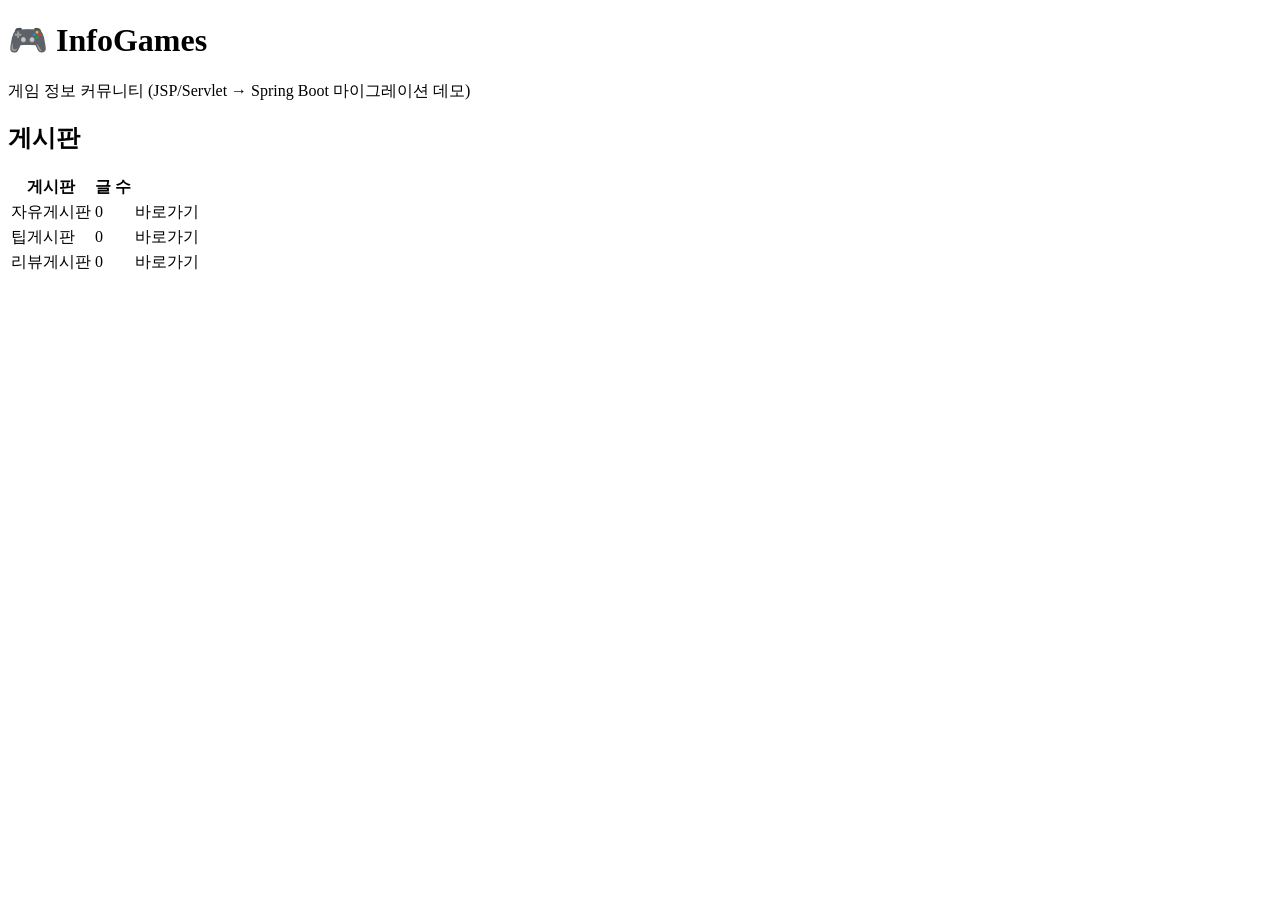
<file: src/main/resources/templates/index.html>
<!DOCTYPE html>
<html lang="ko" xmlns:th="http://www.thymeleaf.org">
<head th:replace="~{fragments/common :: head('InfoGames')}"></head>
<body>
<nav th:replace="~{fragments/common :: nav}"></nav>

<div class="container">
    <div class="card">
        <h1>🎮 InfoGames</h1>
        <p class="muted">게임 정보 커뮤니티 (JSP/Servlet → Spring Boot 마이그레이션 데모)</p>
    </div>

    <div class="card">
        <h2>게시판</h2>
        <table>
            <thead><tr><th>게시판</th><th>글 수</th><th></th></tr></thead>
            <tbody>
            <tr>
                <td>자유게시판</td>
                <td th:text="${freeCount}">0</td>
                <td><a class="btn btn-sm" th:href="@{/board/free/list}">바로가기</a></td>
            </tr>
            <tr>
                <td>팁게시판</td>
                <td th:text="${tipCount}">0</td>
                <td><a class="btn btn-sm" th:href="@{/board/tip/list}">바로가기</a></td>
            </tr>
            <tr>
                <td>리뷰게시판</td>
                <td th:text="${reviewCount}">0</td>
                <td><a class="btn btn-sm" th:href="@{/board/review/list}">바로가기</a></td>
            </tr>
            </tbody>
        </table>
    </div>
</div>

<footer th:replace="~{fragments/common :: footer}"></footer>
</body>
</html>
</file>
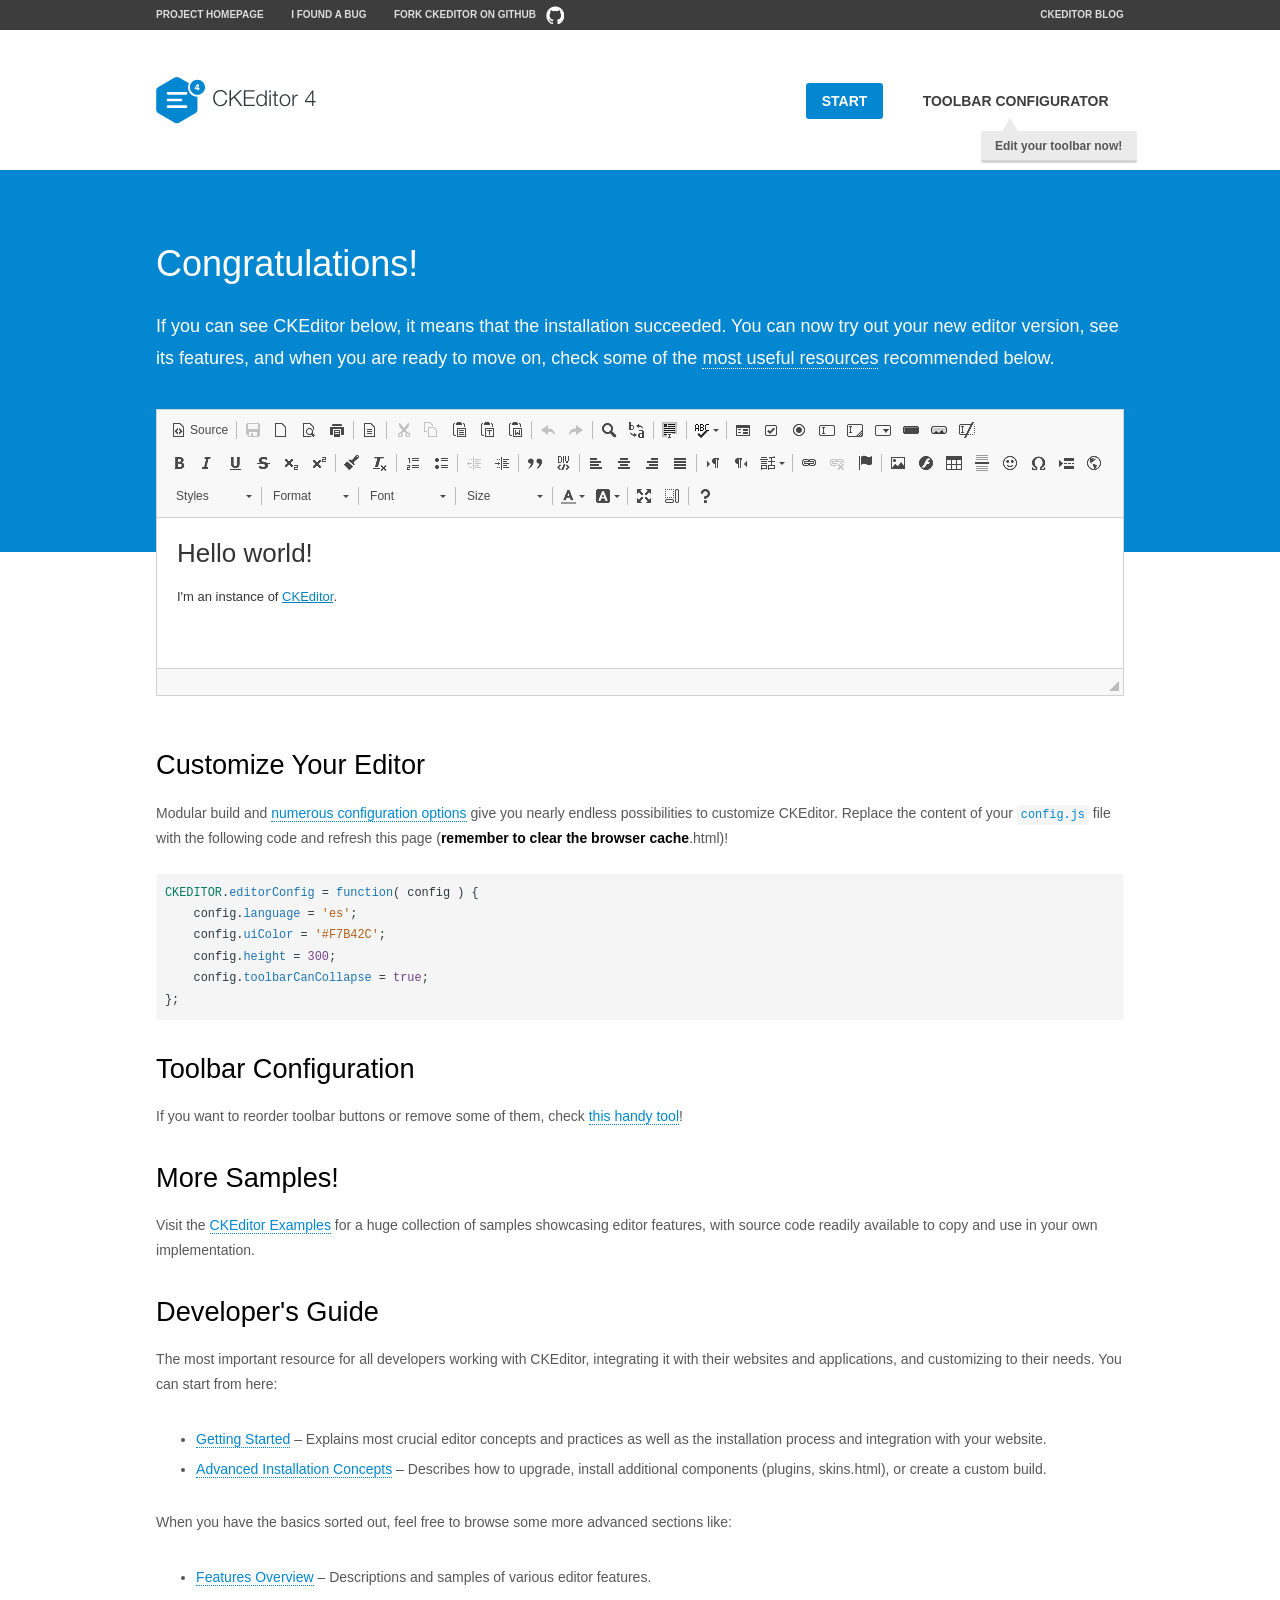
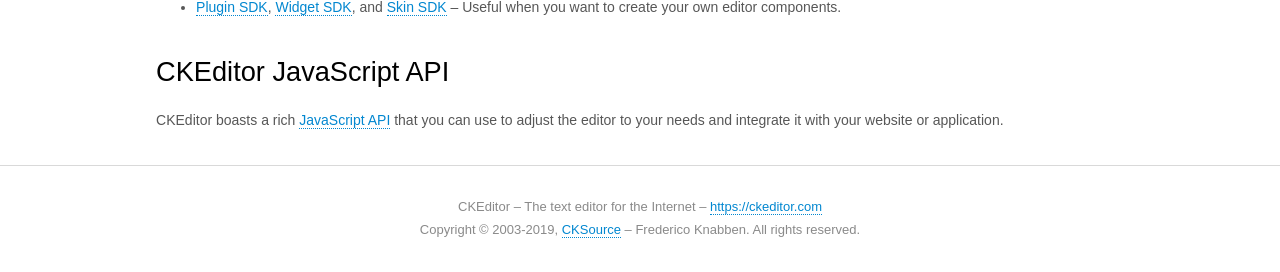
<file: WebContent/freeboard/ckeditor/samples/index.html>
<!DOCTYPE html>
<!--
Copyright (c) 2003-2019, CKSource - Frederico Knabben. All rights reserved.
For licensing, see LICENSE.md or https://ckeditor.com/legal/ckeditor-oss-license
-->
<html>
<head>
	<meta charset="utf-8">
	<title>CKEditor Sample</title>
	<script src="../ckeditor.js"></script>
	<script src="js/sample.js"></script>
	<link rel="stylesheet" href="css/samples.css">
	<link rel="stylesheet" href="toolbarconfigurator/lib/codemirror/neo.css">
	<meta name="viewport" content="width=device-width,initial-scale=1">
</head>
<body id="main">

<nav class="navigation-a">
	<div class="grid-container">
		<ul class="navigation-a-left grid-width-70">
			<li><a href="https://ckeditor.com/ckeditor-4/">Project Homepage</a></li>
			<li><a href="https://github.com/ckeditor/ckeditor-dev/issues">I found a bug</a></li>
			<li><a href="https://github.com/ckeditor/ckeditor-dev" class="icon-pos-right icon-navigation-a-github">Fork CKEditor on GitHub</a></li>
		</ul>
		<ul class="navigation-a-right grid-width-30">
			<li><a href="https://ckeditor.com/blog/">CKEditor Blog</a></li>
		</ul>
	</div>
</nav>

<header class="header-a">
	<div class="grid-container">
		<h1 class="header-a-logo grid-width-30">
			<a href="index.html"><img src="img/logo.svg" onerror="this.src='img/logo.png'; this.onerror=null;" alt="CKEditor Sample"></a>
		</h1>

		<nav class="navigation-b grid-width-70">
			<ul>
				<li><a href="index.html" class="button-a button-a-background">Start</a></li>
				<li><a href="toolbarconfigurator/index.html" class="button-a">Toolbar configurator <span class="balloon-a balloon-a-nw">Edit your toolbar now!</span></a></li>
			</ul>
		</nav>
	</div>
</header>

<main>
	<div class="adjoined-top">
		<div class="grid-container">
			<div class="content grid-width-100">
				<h1>Congratulations!</h1>
				<p>
					If you can see CKEditor below, it means that the installation succeeded.
					You can now try out your new editor version, see its features, and when you are ready to move on, check some of the <a href="#sample-customize">most useful resources</a> recommended below.
				</p>
			</div>
		</div>
	</div>
	<div class="adjoined-bottom">
		<div class="grid-container">
			<div class="grid-width-100">
				<div id="editor">
					<h1>Hello world!</h1>
					<p>I'm an instance of <a href="https://ckeditor.com">CKEditor</a>.</p>
				</div>
			</div>
		</div>
	</div>

	<div class="grid-container">
		<div class="content grid-width-100">
			<section id="sample-customize">
				<h2>Customize Your Editor</h2>
				<p>Modular build and <a href="https://ckeditor.com/docs/ckeditor4/latest/guide/dev_configuration.html">numerous configuration options</a> give you nearly endless possibilities to customize CKEditor. Replace the content of your <code><a href="../config.js">config.js</a></code> file with the following code and refresh this page (<strong>remember to clear the browser cache</strong>.html)!</p>
		<pre class="cm-s-neo CodeMirror"><code><span style="padding-right: 0.1px;"><span class="cm-variable">CKEDITOR</span>.<span class="cm-property">editorConfig</span> <span class="cm-operator">=</span> <span class="cm-keyword">function</span>( <span class="cm-def">config</span> ) {</span>
<span style="padding-right: 0.1px;"><span class="cm-tab">	</span><span class="cm-variable-2">config</span>.<span class="cm-property">language</span> <span class="cm-operator">=</span> <span class="cm-string">'es'</span>;</span>
<span style="padding-right: 0.1px;"><span class="cm-tab">	</span><span class="cm-variable-2">config</span>.<span class="cm-property">uiColor</span> <span class="cm-operator">=</span> <span class="cm-string">'#F7B42C'</span>;</span>
<span style="padding-right: 0.1px;"><span class="cm-tab">	</span><span class="cm-variable-2">config</span>.<span class="cm-property">height</span> <span class="cm-operator">=</span> <span class="cm-number">300</span>;</span>
<span style="padding-right: 0.1px;"><span class="cm-tab">	</span><span class="cm-variable-2">config</span>.<span class="cm-property">toolbarCanCollapse</span> <span class="cm-operator">=</span> <span class="cm-atom">true</span>;</span>
<span style="padding-right: 0.1px;">};</span></code></pre>
			</section>

			<section>
				<h2>Toolbar Configuration</h2>
				<p>If you want to reorder toolbar buttons or remove some of them, check <a href="toolbarconfigurator/index.html">this handy tool</a>!</p>
			</section>

			<section>
				<h2>More Samples!</h2>
				<p>Visit the <a href="https://ckeditor.com/docs/ckeditor4/latest/examples/index.html">CKEditor Examples</a> for a huge collection of samples showcasing editor features, with source code readily available to copy and use in your own implementation.</p>
			</section>

			<section>
				<h2>Developer's Guide</h2>
				<p>The most important resource for all developers working with CKEditor, integrating it with their websites and applications, and customizing to their needs. You can start from here:</p>
				<ul>
					<li><a href="https://ckeditor.com/docs/ckeditor4/latest/guide/dev_installation.html">Getting Started</a> &ndash; Explains most crucial editor concepts and practices as well as the installation process and integration with your website.</li>
					<li><a href="https://ckeditor.com/docs/ckeditor4/latest/guide/dev_advanced_installation.html">Advanced Installation Concepts</a> &ndash; Describes how to upgrade, install additional components (plugins, skins.html), or create a custom build.</li>
				</ul>
					<p>When you have the basics sorted out, feel free to browse some more advanced sections like:</p>
				<ul>
					<li><a href="https://ckeditor.com/docs/ckeditor4/latest/features.html">Features Overview</a> &ndash; Descriptions and samples of various editor features.</li>
					<li><a href="https://ckeditor.com/docs/ckeditor4/latest/guide/plugin_sdk_intro.html">Plugin SDK</a>, <a href="https://ckeditor.com/docs/ckeditor4/latest/guide/widget_sdk_intro.html">Widget SDK</a>, and <a href="https://ckeditor.com/docs/ckeditor4/latest/guide/skin_sdk_intro.html">Skin SDK</a> &ndash; Useful when you want to create your own editor components.</li>
				</ul>
			</section>

			<section>
				<h2>CKEditor JavaScript API</h2>
				<p>CKEditor boasts a rich <a href="https://ckeditor.com/docs/ckeditor4/latest/api/index.html">JavaScript API</a> that you can use to adjust the editor to your needs and integrate it with your website or application.</p>
			</section>
		</div>
	</div>
</main>

<footer class="footer-a grid-container">
	<div class="grid-container">
		<p class="grid-width-100">
			CKEditor &ndash; The text editor for the Internet &ndash; <a class="samples" href="https://ckeditor.com/">https://ckeditor.com</a>
		</p>
		<p class="grid-width-100" id="copy">
			Copyright &copy; 2003-2019, <a class="samples" href="https://cksource.com/">CKSource</a> &ndash; Frederico Knabben. All rights reserved.
		</p>
	</div>
</footer>
<script>
	initSample();
</script>

</body>
</html>
</file>
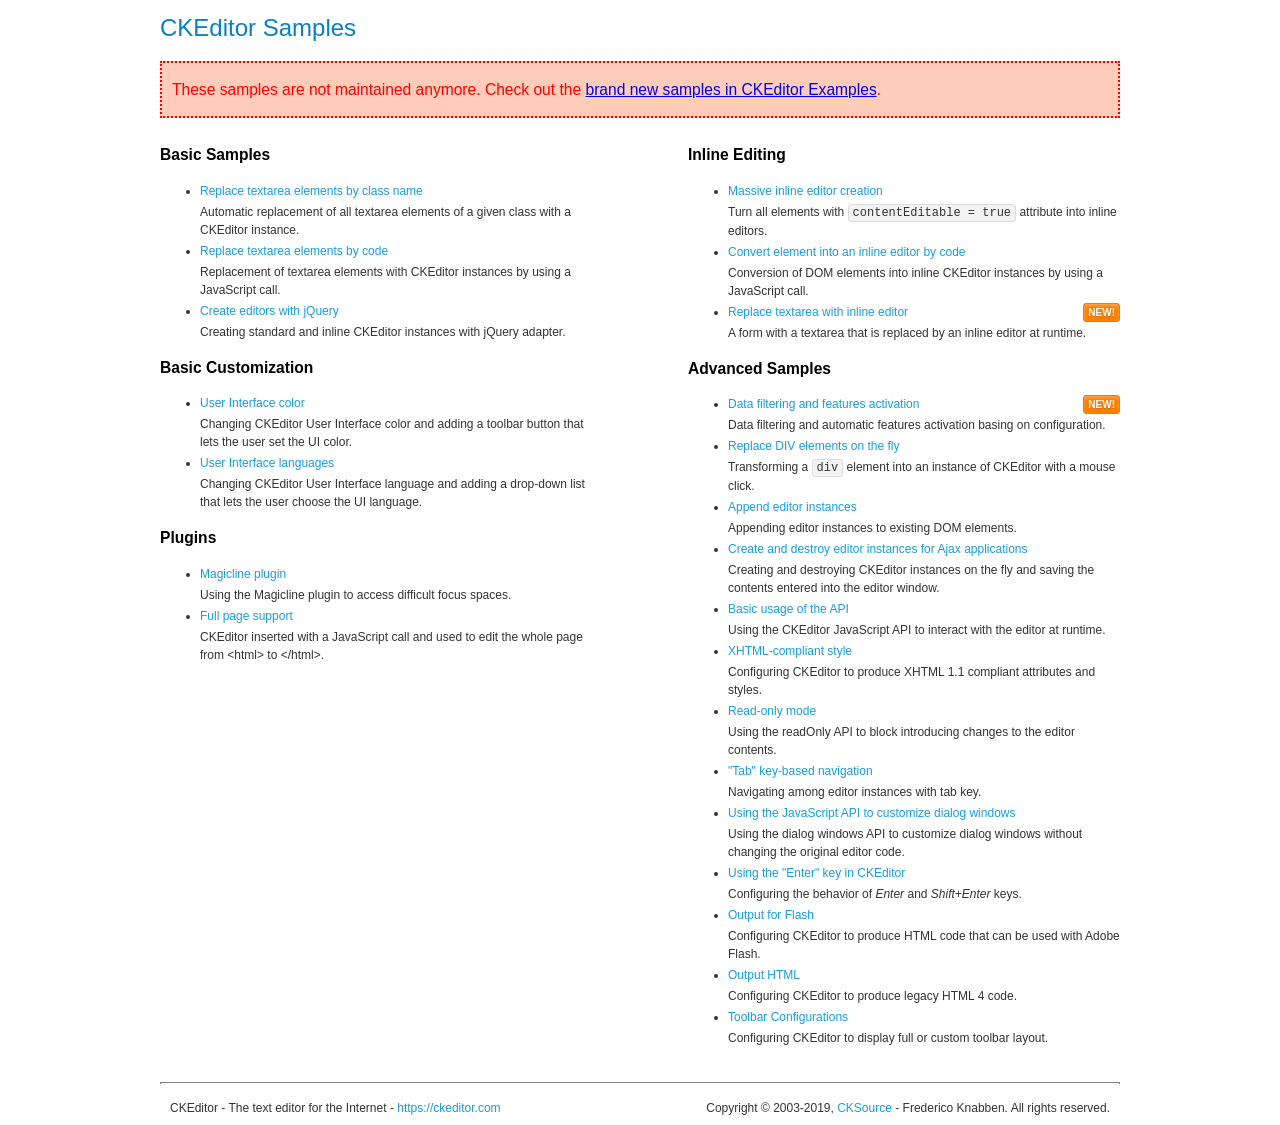
<file: WebContent/freeboard/ckeditor/samples/old/index.html>
<!DOCTYPE html>
<!--
Copyright (c) 2003-2019, CKSource - Frederico Knabben. All rights reserved.
For licensing, see LICENSE.md or https://ckeditor.com/legal/ckeditor-oss-license
-->
<html>
<head>
	<meta charset="utf-8">
	<title>CKEditor Samples</title>
	<link rel="stylesheet" href="sample.css">
</head>
<body>
	<h1 class="samples">
		CKEditor Samples
	</h1>
	<div class="warning deprecated">
		These samples are not maintained anymore. Check out the <a href="https://ckeditor.com/docs/ckeditor4/latest/examples/index.html">brand new samples in CKEditor Examples</a>.
	</div>
	<div class="twoColumns">
		<div class="twoColumnsLeft">
			<h2 class="samples">
				Basic Samples
			</h2>
			<dl class="samples">
				<dt><a class="samples" href="replacebyclass.html">Replace textarea elements by class name</a></dt>
				<dd>Automatic replacement of all textarea elements of a given class with a CKEditor instance.</dd>

				<dt><a class="samples" href="replacebycode.html">Replace textarea elements by code</a></dt>
				<dd>Replacement of textarea elements with CKEditor instances by using a JavaScript call.</dd>

				<dt><a class="samples" href="jquery.html">Create editors with jQuery</a></dt>
				<dd>Creating standard and inline CKEditor instances with jQuery adapter.</dd>
			</dl>

			<h2 class="samples">
				Basic Customization
			</h2>
			<dl class="samples">
				<dt><a class="samples" href="uicolor.html">User Interface color</a></dt>
				<dd>Changing CKEditor User Interface color and adding a toolbar button that lets the user set the UI color.</dd>

				<dt><a class="samples" href="uilanguages.html">User Interface languages</a></dt>
				<dd>Changing CKEditor User Interface language and adding a drop-down list that lets the user choose the UI language.</dd>
			</dl>


			<h2 class="samples">Plugins</h2>
<dl class="samples">
<dt><a class="samples" href="magicline/magicline.html">Magicline plugin</a></dt>
<dd>Using the Magicline plugin to access difficult focus spaces.</dd>

<dt><a class="samples" href="wysiwygarea/fullpage.html">Full page support</a></dt>
<dd>CKEditor inserted with a JavaScript call and used to edit the whole page from &lt;html&gt; to &lt;/html&gt;.</dd>
</dl>
		</div>
		<div class="twoColumnsRight">
			<h2 class="samples">
				Inline Editing
			</h2>
			<dl class="samples">
				<dt><a class="samples" href="inlineall.html">Massive inline editor creation</a></dt>
				<dd>Turn all elements with <code>contentEditable = true</code> attribute into inline editors.</dd>

				<dt><a class="samples" href="inlinebycode.html">Convert element into an inline editor by code</a></dt>
				<dd>Conversion of DOM elements into inline CKEditor instances by using a JavaScript call.</dd>

				<dt><a class="samples" href="inlinetextarea.html">Replace textarea with inline editor</a> <span class="new">New!</span></dt>
				<dd>A form with a textarea that is replaced by an inline editor at runtime.</dd>

				
			</dl>

			<h2 class="samples">
				Advanced Samples
			</h2>
			<dl class="samples">
				<dt><a class="samples" href="datafiltering.html">Data filtering and features activation</a> <span class="new">New!</span></dt>
				<dd>Data filtering and automatic features activation basing on configuration.</dd>

				<dt><a class="samples" href="divreplace.html">Replace DIV elements on the fly</a></dt>
				<dd>Transforming a <code>div</code> element into an instance of CKEditor with a mouse click.</dd>

				<dt><a class="samples" href="appendto.html">Append editor instances</a></dt>
				<dd>Appending editor instances to existing DOM elements.</dd>

				<dt><a class="samples" href="ajax.html">Create and destroy editor instances for Ajax applications</a></dt>
				<dd>Creating and destroying CKEditor instances on the fly and saving the contents entered into the editor window.</dd>

				<dt><a class="samples" href="api.html">Basic usage of the API</a></dt>
				<dd>Using the CKEditor JavaScript API to interact with the editor at runtime.</dd>

				<dt><a class="samples" href="xhtmlstyle.html">XHTML-compliant style</a></dt>
				<dd>Configuring CKEditor to produce XHTML 1.1 compliant attributes and styles.</dd>

				<dt><a class="samples" href="readonly.html">Read-only mode</a></dt>
				<dd>Using the readOnly API to block introducing changes to the editor contents.</dd>

				<dt><a class="samples" href="tabindex.html">"Tab" key-based navigation</a></dt>
				<dd>Navigating among editor instances with tab key.</dd>


				
<dt><a class="samples" href="dialog/dialog.html">Using the JavaScript API to customize dialog windows</a></dt>
<dd>Using the dialog windows API to customize dialog windows without changing the original editor code.</dd>

<dt><a class="samples" href="enterkey/enterkey.html">Using the &quot;Enter&quot; key in CKEditor</a></dt>
<dd>Configuring the behavior of <em>Enter</em> and <em>Shift+Enter</em> keys.</dd>

<dt><a class="samples" href="htmlwriter/outputforflash.html">Output for Flash</a></dt>
<dd>Configuring CKEditor to produce HTML code that can be used with Adobe Flash.</dd>

<dt><a class="samples" href="htmlwriter/outputhtml.html">Output HTML</a></dt>
<dd>Configuring CKEditor to produce legacy HTML 4 code.</dd>

<dt><a class="samples" href="toolbar/toolbar.html">Toolbar Configurations</a></dt>
<dd>Configuring CKEditor to display full or custom toolbar layout.</dd>

			</dl>
		</div>
	</div>
	<div id="footer">
		<hr>
		<p>
			CKEditor - The text editor for the Internet - <a class="samples" href="https://ckeditor.com/">https://ckeditor.com</a>
		</p>
		<p id="copy">
			Copyright &copy; 2003-2019, <a class="samples" href="https://cksource.com/">CKSource</a> - Frederico Knabben. All rights reserved.
		</p>
	</div>
</body>
</html>
</file>
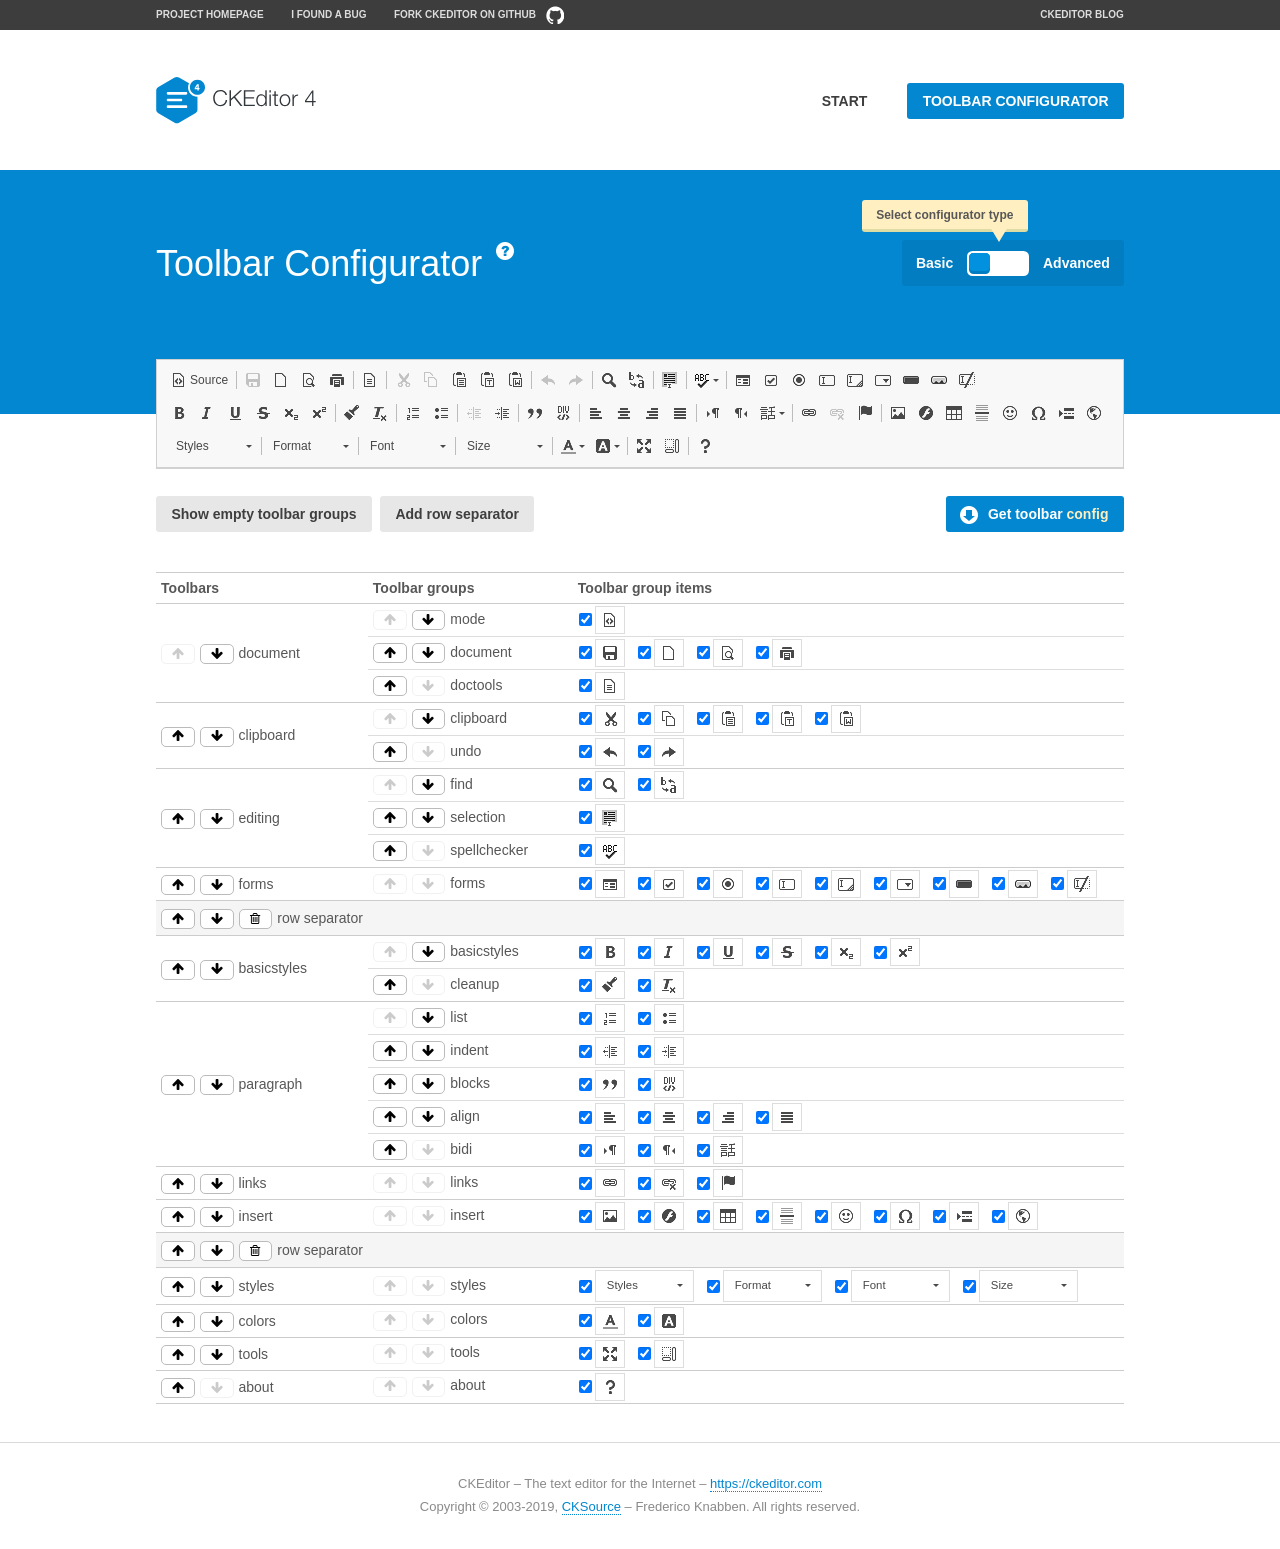
<file: WebContent/freeboard/ckeditor/samples/toolbarconfigurator/index.html>
<!DOCTYPE html>
<!--
Copyright (c) 2003-2019, CKSource - Frederico Knabben. All rights reserved.
For licensing, see LICENSE.md or https://ckeditor.com/legal/ckeditor-oss-license
-->
<!--[if IE 8]><html class="ie8"><![endif]-->
<!--[if gt IE 8]><html><![endif]-->
<!--[if !IE]><!--><html><!--<![endif]-->
<head>
	<meta charset="utf-8">
	<title>Toolbar Configurator</title>
	<script src="../../ckeditor.js"></script>
	<script>
		if ( CKEDITOR.env.ie && CKEDITOR.env.version < 9 )
			CKEDITOR.tools.enableHtml5Elements( document );
	</script>
	<link rel="stylesheet" href="lib/codemirror/codemirror.css">
	<link rel="stylesheet" href="lib/codemirror/show-hint.css">
	<link rel="stylesheet" href="lib/codemirror/neo.css">
	<link rel="stylesheet" href="css/fontello.css">
	<link rel="stylesheet" href="../css/samples.css">
</head>
<body id="toolbar">

<nav class="navigation-a">
	<div class="grid-container">
		<ul class="navigation-a-left grid-width-70">
			<li><a href="https://ckeditor.com/ckeditor-4/">Project Homepage</a></li>
			<li><a href="https://github.com/ckeditor/ckeditor-dev/issues">I found a bug</a></li>
			<li><a href="https://github.com/ckeditor/ckeditor-dev" class="icon-pos-right icon-navigation-a-github">Fork CKEditor on GitHub</a></li>
		</ul>
		<ul class="navigation-a-right grid-width-30">
			<li><a href="https://ckeditor.com/blog/">CKEditor Blog</a></li>
		</ul>
	</div>
</nav>

<header class="header-a">
	<div class="grid-container">
		<h1 class="header-a-logo grid-width-30">
			<a href="../index.html"><img src="../img/logo.svg" onerror="this.src='../img/logo.png'; this.onerror=null;" alt="CKEditor Logo"></a>
		</h1>
		<nav class="navigation-b grid-width-70">
			<ul>
				<li><a href="../index.html"  class="button-a">Start</a></li>
				<li><a href="index.html"  class="button-a button-a-background">Toolbar configurator</a></li>
			</ul>
		</nav>
	</div>
</header>

<main>
	<div class="adjoined-top">
		<div class="grid-container">
			<div class="content grid-width-100">
				<div class="grid-container-nested">
					<h1 class="grid-width-60">
						Toolbar Configurator
						<a href="#help-content" type="button" title="Configurator help" id="help" class="button-a button-a-background button-a-no-text icon-pos-left icon-question-mark">Help</a>
					</h1>

					<div class="grid-width-40 grid-switch-magic">
						<div class="switch">
							<span class="balloon-a balloon-a-se">Select configurator type</span>
							<input type="radio" name="radio" data-num="1" id="radio-basic" />
							<input type="radio" name="radio" data-num="2" id="radio-advanced" />
							<label data-for="1" for="radio-basic">Basic</label>
							<span class="switch-inner">
								<span class="handler"></span>
							</span>
							<label data-for="2" for="radio-advanced">Advanced</label>
						</div>
					</div>
				</div>
			</div>
		</div>
	</div>
	<div class="adjoined-bottom">
		<div class="grid-container">
			<div class="grid-width-100">
				<div class="editors-container">
					<div id="editor-basic"></div>
					<div id="editor-advanced"></div>
				</div>
			</div>
		</div>
	</div>

	<div class="grid-container configurator">
		<div class="content grid-width-100">
			<div class="configurator">
				<div>
					<div id="toolbarModifierWrapper"></div>
				</div>
			</div>
		</div>
	</div>

	<div id="help-content">
		<div class="grid-container">
			<div class="grid-width-100">
				<h2>What Am I Doing Here?</h2>

				<div class="grid-container grid-container-nested">
					<div class="basic">
						<div class="grid-width-50">
							<p>Arrange <a href="https://ckeditor.com/docs/ckeditor4/latest/api/CKEDITOR_config.html#cfg-toolbarGroups">toolbar groups</a>, toggle <a href="https://ckeditor.com/docs/ckeditor4/latest/api/CKEDITOR_config.html#cfg-removeButtons">button visibility</a> according to your needs and get your toolbar configuration.</p>
							<p>You can replace the content of the <a href="../../config.js"><code>config.js</code></a> file with the generated configuration. If you already set some configuration options you will need to merge both configurations.</p>
						</div>
						<div class="grid-width-50">
							<p>Read more about different ways of <a href="https://ckeditor.com/docs/ckeditor4/latest/guide/dev_configuration.html">setting configuration</a> and do not forget about <strong>clearing browser cache</strong>.</p>
							<p>Arranging toolbar groups is the recommended way of configuring the toolbar, but if you need more freedom you can use the <a href="#advanced">advanced configurator</a>.</p>
						</div>
					</div>
					<div class="advanced" style="display: none;">
						<div class="grid-width-50">
							<p>With this code editor you can edit your <a href="https://ckeditor.com/docs/ckeditor4/latest/api/CKEDITOR_config.html#cfg-toolbar">toolbar configuration</a> live.</p>
							<p>You can replace the content of the <a href="../../config.js"><code>config.js</code></a> file with the generated configuration. If you already set some configuration options you will need to merge both configurations.</p>
						</div>
						<div class="grid-width-50">
							<p>Read more about different ways of <a href="https://ckeditor.com/docs/ckeditor4/latest/guide/dev_configuration.html">setting configuration</a> and do not forget about <strong>clearing browser cache</strong>.</p>
						</div>
					</div>
				</div>

				<p class="grid-container grid-container-nested">
					<button type="button" class="help-content-close grid-width-100 button-a button-a-background">Got it. Let's play!</button>
				</p>
			</div>
		</div>
	</div>
</main>

<footer class="footer-a grid-container">
	<p class="grid-width-100">
		CKEditor &ndash; The text editor for the Internet &ndash; <a class="samples" href="https://ckeditor.com/">https://ckeditor.com</a>
	</p>
	<p class="grid-width-100" id="copy">
		Copyright &copy; 2003-2019, <a class="samples" href="https://cksource.com/">CKSource</a> &ndash; Frederico Knabben. All rights reserved.
	</p>
</footer>

<script src="lib/codemirror/codemirror.js"></script>
<script src="lib/codemirror/javascript.js"></script>
<script src="lib/codemirror/show-hint.js"></script>

<script src="js/fulltoolbareditor.js"></script>
<script src="js/abstracttoolbarmodifier.js"></script>
<script src="js/toolbarmodifier.js"></script>
<script src="js/toolbartextmodifier.js"></script>
<script src="../js/sf.js"></script>

<script>
	( function() {
		'use strict';

		var mode = ( window.location.hash.substr( 1 ) === 'advanced' ) ? 'advanced' : 'basic',
			configuratorSection = CKEDITOR.document.findOne( 'main > .grid-container.configurator' ),
			basicInstruction = CKEDITOR.document.findOne( '#help-content .basic' ),
			advancedInstruction = CKEDITOR.document.findOne( '#help-content .advanced' ),

			// Configurator mode switcher.
			modeSwitchBasic = CKEDITOR.document.getById( 'radio-basic' ),
			modeSwitchAdvanced = CKEDITOR.document.getById( 'radio-advanced' );

		// Initial setup
		function updateSwitcher() {
			if ( mode === 'advanced' ) {
				modeSwitchAdvanced.$.checked = true;
			} else {
				modeSwitchBasic.$.checked = true;
			}
		}

		updateSwitcher();

		CKEDITOR.document.getWindow().on( 'hashchange', function( e ) {
			var hash = window.location.hash.substr( 1 );
			if ( !( hash === 'advanced' || hash === 'basic' ) ) {
				return;
			}
			mode = hash;
			onToolbarsDone( mode );
		} );

		CKEDITOR.document.getWindow().on( 'resize', function() {
			updateToolbar( ( mode === 'basic' ? toolbarModifier : toolbarTextModifier )[ 'editorInstance' ] );
		} );

		function onRefresh( modifier ) {
			modifier = modifier || this;

			if ( mode === 'basic' && modifier instanceof ToolbarConfigurator.ToolbarTextModifier ) {
				return;
			}

			// CodeMirror container becomes visible, so we need to refresh and to avoid rendering problems.
			if ( mode === 'advanced' && modifier instanceof ToolbarConfigurator.ToolbarTextModifier ) {
				modifier.codeContainer.refresh();
			}

			updateToolbar( modifier.editorInstance );
		}

		function updateToolbar( editor ) {
			var editorContainer = editor.container;

			// Not always editor is loaded.
			if ( !editorContainer ) {
				return;
			}

			var displayStyle = editorContainer.getStyle( 'display' );

			editorContainer.setStyle( 'display', 'block' );

			var newHeight = editorContainer.getSize( 'height' );

			var newMarginTop = parseInt( editorContainer.getComputedStyle( 'margin-top' ), 10 );
			newMarginTop = ( isNaN( newMarginTop ) ? 0 : Number( newMarginTop ) );

			var newMarginBottom = parseInt( editorContainer.getComputedStyle( 'margin-bottom' ), 10 );
			newMarginBottom = ( isNaN( newMarginBottom ) ? 0 : Number( newMarginBottom ) );

			var result = newHeight + newMarginTop + newMarginBottom;

			editorContainer.setStyle( 'display', displayStyle );

			editor.container.getAscendant( 'div' ).setStyle( 'height', result + 'px' );
		}

		var toolbarModifier = new ToolbarConfigurator.ToolbarModifier( 'editor-basic' );

		var done = 0;
		toolbarModifier.init( onToolbarInit );
		toolbarModifier.onRefresh = onRefresh;

		CKEDITOR.document.getById( 'toolbarModifierWrapper' ).append( toolbarModifier.mainContainer );

		var toolbarTextModifier = new ToolbarConfigurator.ToolbarTextModifier( 'editor-advanced' );
		toolbarTextModifier.init( onToolbarInit );
		toolbarTextModifier.onRefresh = onRefresh;

		function onToolbarInit() {
			if ( ++done === 2 ) {
				onToolbarsDone();

				positionSticky.watch( CKEDITOR.document.findOne( '.toolbar' ), function() {
					return mode === 'advanced';
				} );
			}
		}

		function onToolbarsDone() {
			if ( mode === 'basic' ) {
				toggleModeBasic( false );
			} else {
				toggleModeAdvanced( false );
			}

			updateSwitcher();

			setTimeout( function() {
				CKEDITOR.document.findOne( '.editors-container' ).addClass( 'active' );
				CKEDITOR.document.findOne( '#toolbarModifierWrapper' ).addClass( 'active' );
			}, 200 );
		}

		CKEDITOR.document.getById( 'toolbarModifierWrapper' ).append( toolbarTextModifier.mainContainer );

		function toogleModeSwitch( onElement, offElement, onModifier, offModifier ) {
			onElement.addClass( 'fancy-button-active' );
			offElement.removeClass( 'fancy-button-active' );

			onModifier.showUI();
			offModifier.hideUI();
		}

		function toggleModeBasic( callOnRefresh ) {
			callOnRefresh = ( callOnRefresh !== false );
			mode = 'basic';
			window.location.hash = '#basic';
			toogleModeSwitch( modeSwitchBasic, modeSwitchAdvanced, toolbarModifier, toolbarTextModifier );

			configuratorSection.removeClass( 'freed-width' );
			basicInstruction.show();
			advancedInstruction.hide();

			callOnRefresh && onRefresh( toolbarModifier );
		}

		function toggleModeAdvanced( callOnRefresh ) {
			callOnRefresh = ( callOnRefresh !== false );
			mode = 'advanced';
			window.location.hash = '#advanced';
			toogleModeSwitch( modeSwitchAdvanced, modeSwitchBasic, toolbarTextModifier, toolbarModifier );

			configuratorSection.addClass( 'freed-width' );
			advancedInstruction.show();
			basicInstruction.hide();

			callOnRefresh && onRefresh( toolbarTextModifier );
		}

		modeSwitchBasic.on( 'click', toggleModeBasic );
		modeSwitchAdvanced.on( 'click', toggleModeAdvanced );

		//
		// Position:sticky for the toolbar.
		//

		// Will make elements behave like they were styled with position:sticky.
		var positionSticky = {
			// Store object: {
			// 		element: CKEDITOR.dom.element, // Element which will float.
			// 		placeholder: CKEDITOR.dom.element, // Placeholder which is place to prevent page bounce.
			// 		isFixed: boolean // Whether element float now.
			// }
			watched: [],

			active: [],

			staticContainer: null,

			init: function() {
				var element = CKEDITOR.dom.element.createFromHtml(
					'<div class="staticContainer">' +
						'<div class="grid-container" >' +
							'<div class="grid-width-100">' +
								'<div class="inner"></div>' +
							'</div>' +
						'</div>' +
					'</div>' );

				this.staticContainer = element.findOne( '.inner' );

				CKEDITOR.document.getBody().append( element );
			},

			watch: function( element, preventFunc ) {
				this.watched.push( {
					element: element,
					placeholder: new CKEDITOR.dom.element( 'div' ),
					isFixed: false,
					preventFunc: preventFunc
				} );
			},

			checkAll: function() {
				for ( var i = 0; i < this.watched.length; i++ ) {
					this.check( this.watched[ i ] );
				}
			},

			check: function( element ) {
				var isFixed = element.isFixed;
				var shouldBeFixed = this.shouldBeFixed( element );

				// Nothing to be done.
				if ( isFixed === shouldBeFixed ) {
					return;
				}

				var placeholder = element.placeholder;

				if ( isFixed ) {
					// Unfixing.

					element.element.insertBefore( placeholder );
					placeholder.remove();

					element.element.removeStyle( 'margin' );

					this.active.splice( CKEDITOR.tools.indexOf( this.active, element ), 1 );

				} else {
					// Fixing.
					placeholder.setStyle( 'width', element.element.getSize( 'width' ) + 'px' );
					placeholder.setStyle( 'height', element.element.getSize( 'height' ) + 'px' );
					placeholder.setStyle( 'margin-bottom', element.element.getComputedStyle( 'margin-bottom' ) );
					placeholder.setStyle( 'display', element.element.getComputedStyle( 'display' ) );
					placeholder.insertAfter( element.element );

					this.staticContainer.append( element.element );

					this.active.push( element );
				}

				element.isFixed = !element.isFixed;
			},

			shouldBeFixed: function( element ) {
				if ( element.preventFunc && element.preventFunc() ) {
					return false;
				}

				// If element is already fixed we are checking it's placeholder.
				var related = ( element.isFixed ? element.placeholder : element.element ),
					clientRect = related.$.getBoundingClientRect(),
					staticHeight = this.staticContainer.getSize('height' ),
					elemHeight = element.element.getSize( 'height' );

				if ( element.isFixed ) {
					return ( clientRect.top + elemHeight < staticHeight );
				} else {
					return ( clientRect.top < staticHeight );
				}
			}
		};

		positionSticky.init();

		CKEDITOR.document.getWindow().on( 'scroll',
			new CKEDITOR.tools.eventsBuffer( 100, positionSticky.checkAll, positionSticky ).input
		);

		// Make the toolbar sticky.
		positionSticky.watch( CKEDITOR.document.findOne( '.editors-container' ) );

		// Help button and help-content.
		( function() {
			var helpButton = CKEDITOR.document.getById( 'help' ),
				helpContent = CKEDITOR.document.getById( 'help-content' );

			// Don't show help button on IE8 because it's unsupported by Pico Modal.
			if ( CKEDITOR.env.ie && CKEDITOR.env.version == 8 ) {
				helpButton.hide();
			} else {
				// Display help modal when the button is clicked.
				helpButton.on( 'click', function( evt ) {
					SF.modal( {
						// Clone modal content from DOM.
						content: helpContent.getHtml(),

						afterCreate: function( modal ) {
							// Enable modal content button to close the modal.
							new CKEDITOR.dom.element( modal.modalElem() ).findOne( '.help-content-close' ).once( 'click', modal.close );
						}
					} ).show();
				} );
			}
		} )();
	} )();
</script>
</body>
</html>
</file>
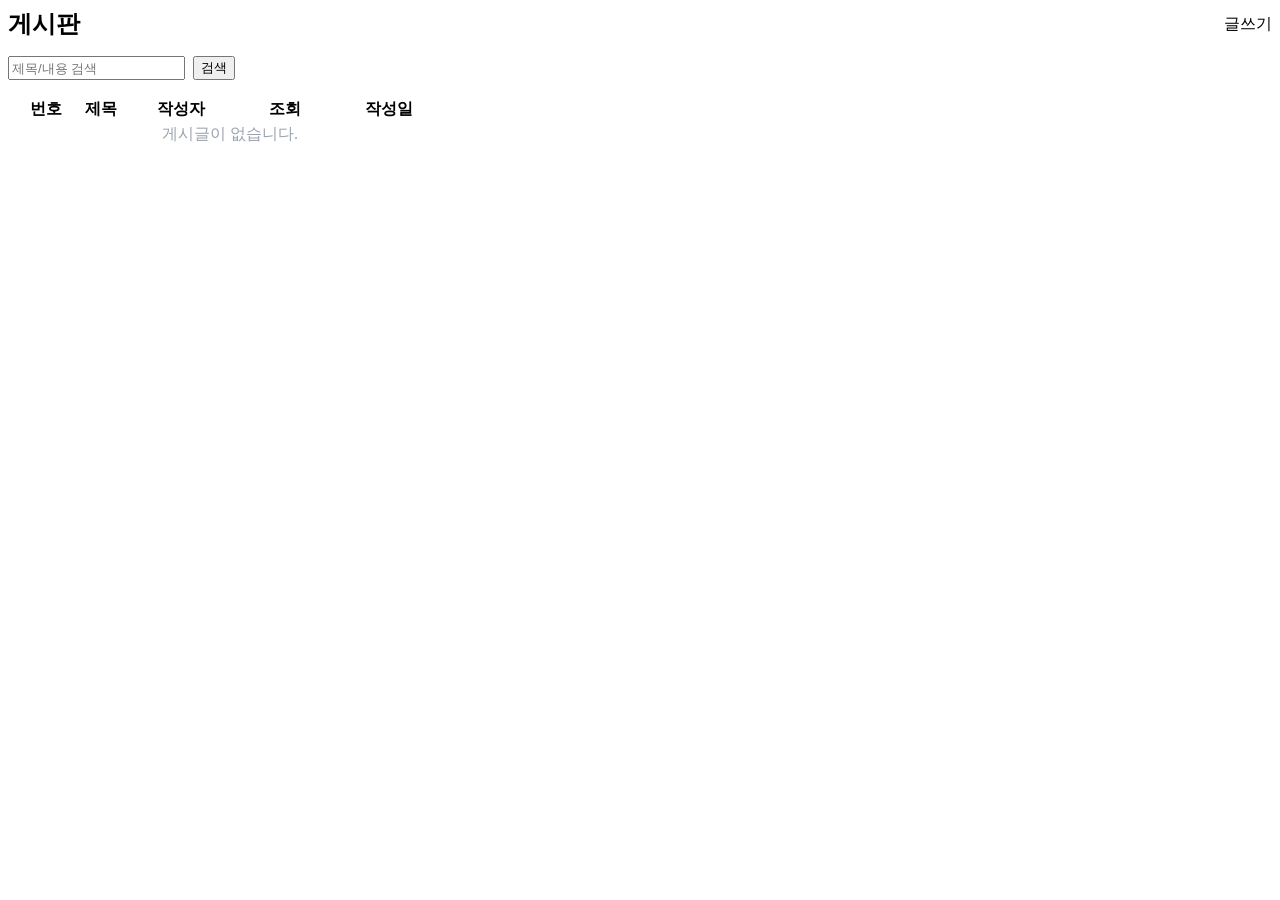
<file: src/main/resources/templates/board/list.html>
<!DOCTYPE html>
<html lang="ko" xmlns:th="http://www.thymeleaf.org">
<head th:replace="~{fragments/common :: head('게시판')}"></head>
<body>
<nav th:replace="~{fragments/common :: nav}"></nav>

<div class="container" th:with="type=${boardType.name().toLowerCase()}">
    <div class="card">
        <div style="display:flex;align-items:center;">
            <h2 th:text="${boardType.displayName}" style="margin:0;">게시판</h2>
            <span class="spacer" style="flex:1;"></span>
            <a class="btn" th:href="@{'/board/' + ${type} + '/write'}">글쓰기</a>
        </div>

        <form method="get" th:action="@{'/board/' + ${type} + '/list'}" style="display:flex;gap:8px;margin:16px 0;">
            <input type="text" name="keyword" th:value="${keyword}" placeholder="제목/내용 검색">
            <button type="submit" class="btn-secondary">검색</button>
        </form>

        <table>
            <thead>
            <tr><th style="width:70px;">번호</th><th>제목</th><th style="width:120px;">작성자</th><th style="width:80px;">조회</th><th style="width:120px;">작성일</th></tr>
            </thead>
            <tbody>
            <tr th:if="${posts.empty}"><td colspan="5" style="text-align:center;color:#9ca3af;">게시글이 없습니다.</td></tr>
            <tr th:each="post : ${posts.content}">
                <td th:text="${post.id}"></td>
                <td><a th:href="@{'/board/' + ${type} + '/view/' + ${post.id}}" th:text="${post.title}"></a></td>
                <td th:text="${post.authorNickname}"></td>
                <td th:text="${post.viewCount}"></td>
                <td th:text="${#temporals.format(post.createdAt, 'yyyy-MM-dd')}"></td>
            </tr>
            </tbody>
        </table>

        <div class="pagination" th:if="${posts.totalPages > 0}">
            <th:block th:each="i : ${#numbers.sequence(0, posts.totalPages - 1)}">
                <span th:if="${i == posts.number}" class="active" th:text="${i + 1}"></span>
                <a th:unless="${i == posts.number}"
                   th:href="@{'/board/' + ${type} + '/list'(page=${i}, keyword=${keyword})}"
                   th:text="${i + 1}"></a>
            </th:block>
        </div>
    </div>
</div>

<footer th:replace="~{fragments/common :: footer}"></footer>
</body>
</html>
</file>
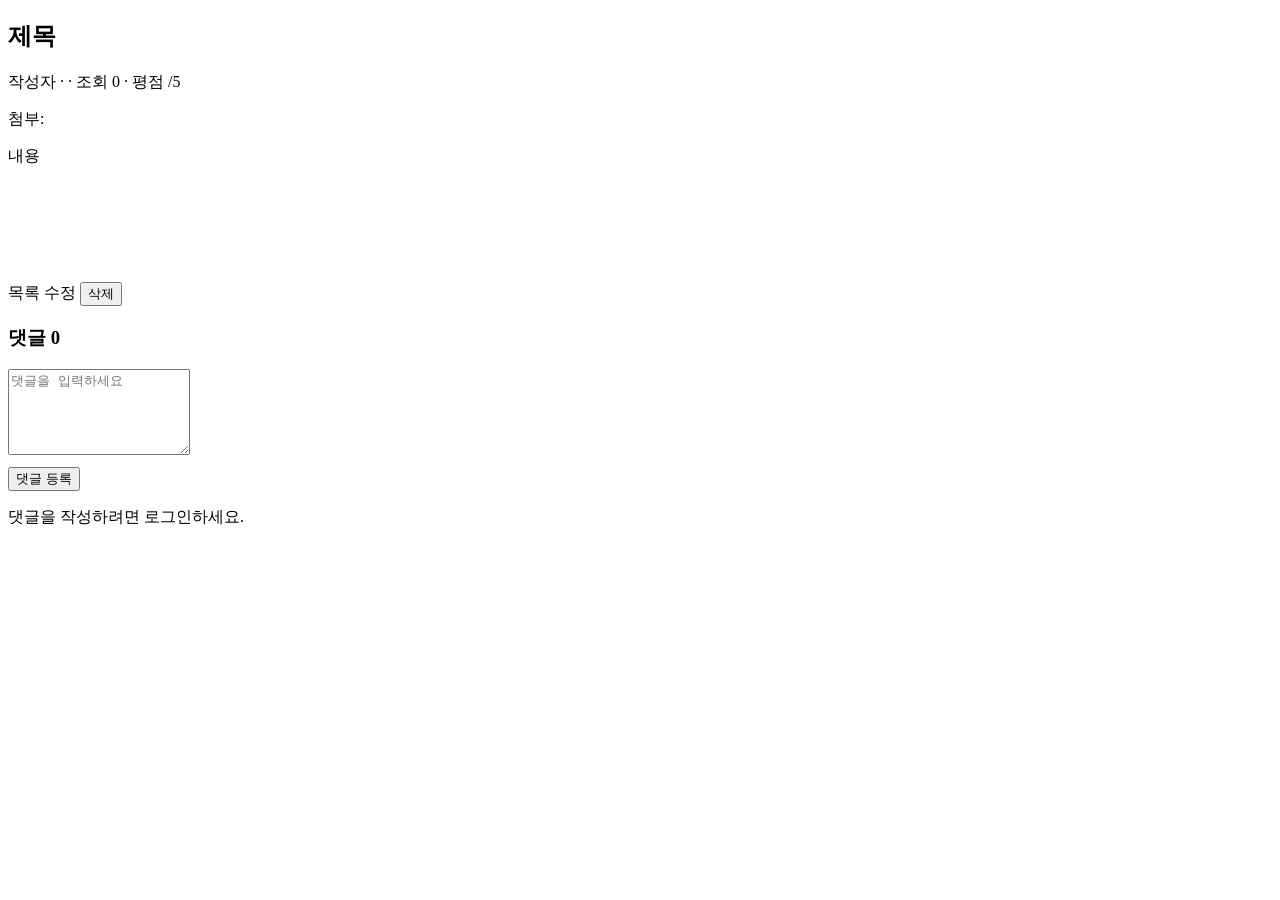
<file: src/main/resources/templates/board/view.html>
<!DOCTYPE html>
<html lang="ko" xmlns:th="http://www.thymeleaf.org">
<head th:replace="~{fragments/common :: head('게시글')}"></head>
<body>
<nav th:replace="~{fragments/common :: nav}"></nav>

<div class="container" th:with="type=${boardType.name().toLowerCase()}">
    <div class="card">
        <h2 th:text="${post.title}">제목</h2>
        <p class="muted">
            <span th:text="${post.authorNickname}">작성자</span> ·
            <span th:text="${#temporals.format(post.createdAt, 'yyyy-MM-dd HH:mm')}"></span> ·
            조회 <span th:text="${post.viewCount}">0</span>
            <span th:if="${boardType.name() == 'REVIEW'}"> · 평점 <span th:text="${post.rating}"></span>/5</span>
        </p>

        <div th:if="${files != null and !files.isEmpty()}" class="muted" style="margin:8px 0;">
            첨부:
            <th:block th:each="f : ${files}">
                <a th:href="@{'/api/file/download/' + ${f.id}}" th:text="${f.originalName}"></a>&nbsp;
            </th:block>
        </div>

        <!-- 본문은 서버에서 sanitize 된 HTML (CKEditor 서식/인라인 이미지 표시) -->
        <div class="post-content" style="margin:16px 0;min-height:120px;" th:utext="${post.content}">내용</div>

        <div class="row-actions">
            <a class="btn btn-secondary" th:href="@{'/board/' + ${type} + '/list'}">목록</a>
            <th:block th:if="${isAuthor}">
                <a class="btn" th:href="@{'/board/' + ${type} + '/edit/' + ${post.id}}">수정</a>
                <button class="btn-danger" id="deletePostBtn">삭제</button>
            </th:block>
        </div>
    </div>

    <!-- 댓글 영역 -->
    <div class="card">
        <h3>댓글 <span id="commentCount">0</span></h3>
        <div id="commentList"></div>

        <div th:if="${session.userId != null}" style="margin-top:16px;">
            <textarea id="newComment" placeholder="댓글을 입력하세요" style="min-height:80px;"></textarea>
            <div style="margin-top:8px;"><button onclick="addComment()">댓글 등록</button></div>
        </div>
        <p th:unless="${session.userId != null}" class="muted">댓글을 작성하려면 <a th:href="@{/user/login}">로그인</a>하세요.</p>
    </div>
</div>

<footer th:replace="~{fragments/common :: footer}"></footer>

<script th:inline="javascript">
var POST_ID = [[${post.id}]];
var CURRENT_USER = [[${session.userId}]];
var BOARD_TYPE = [[${type}]];

function esc(s) { return $("<div>").text(s == null ? "" : s).html(); }

$("#deletePostBtn").on("click", function () {
    if (!confirm("게시글을 삭제하시겠습니까?")) return;
    $.ajax({ url: "/api/board/" + POST_ID, type: "DELETE" })
        .done(function () { location.href = "/board/" + BOARD_TYPE + "/list"; })
        .fail(function (xhr) { alert(errText(xhr)); });
});

function loadComments() {
    $.getJSON("/api/comments", { postId: POST_ID }).done(function (res) {
        $("#commentCount").text(res.count);
        var $list = $("#commentList").empty();
        (res.comments || []).forEach(function (c) { renderComment(c, $list); });
    });
}

function renderComment(c, $list) {
    var mine = CURRENT_USER != null && c.authorId === CURRENT_USER;
    var canReply = CURRENT_USER != null;
    var $el = $('<div class="comment"></div>').css("margin-left", (c.depth * 24) + "px");
    var actions = '';
    if (canReply) actions += '<a href="javascript:void(0)" class="reply">답글</a>';
    if (mine) actions += ' <a href="javascript:void(0)" class="edit">수정</a> <a href="javascript:void(0)" class="del">삭제</a>';
    $el.html(
        '<div class="meta">' + esc(c.authorNickname) + ' · ' + (c.createdAt || '').toString().replace('T', ' ').substring(0, 16) + '</div>' +
        '<div class="body">' + esc(c.content) + '</div>' +
        '<div class="actions">' + actions + '</div>'
    );

    $el.find(".del").on("click", function () {
        if (!confirm("댓글을 삭제하시겠습니까? (답글도 함께 삭제됩니다)")) return;
        $.ajax({ url: "/api/comments/" + c.id, type: "DELETE" })
            .done(loadComments).fail(function (xhr) { alert(errText(xhr)); });
    });
    $el.find(".edit").on("click", function () {
        var text = prompt("댓글 수정", c.content);
        if (text == null) return;
        $.ajax({ url: "/api/comments/" + c.id, type: "PUT",
            contentType: "application/json", data: JSON.stringify({ content: text }) })
            .done(loadComments).fail(function (xhr) { alert(errText(xhr)); });
    });
    $el.find(".reply").on("click", function () {
        if ($el.find(".reply-box").length) { $el.find(".reply-box").remove(); return; }
        var $box = $('<div class="reply-box" style="margin-top:8px;"><textarea style="min-height:60px;"></textarea>' +
            '<div style="margin-top:6px;"><button class="btn-sm">답글 등록</button></div></div>');
        $box.find("button").on("click", function () {
            var content = $box.find("textarea").val();
            if (!content) return;
            $.ajax({ url: "/api/comments/reply", type: "POST",
                contentType: "application/json", data: JSON.stringify({ parentId: c.id, content: content }) })
                .done(loadComments).fail(function (xhr) { alert(errText(xhr)); });
        });
        $el.append($box);
    });

    $list.append($el);
    (c.children || []).forEach(function (child) { renderComment(child, $list); });
}

function addComment() {
    var content = $("#newComment").val();
    if (!content) return;
    $.ajax({ url: "/api/comments", type: "POST",
        contentType: "application/json", data: JSON.stringify({ postId: POST_ID, content: content }) })
        .done(function () { $("#newComment").val(""); loadComments(); })
        .fail(function (xhr) { alert(errText(xhr)); });
}

$(loadComments);
</script>
</body>
</html>
</file>
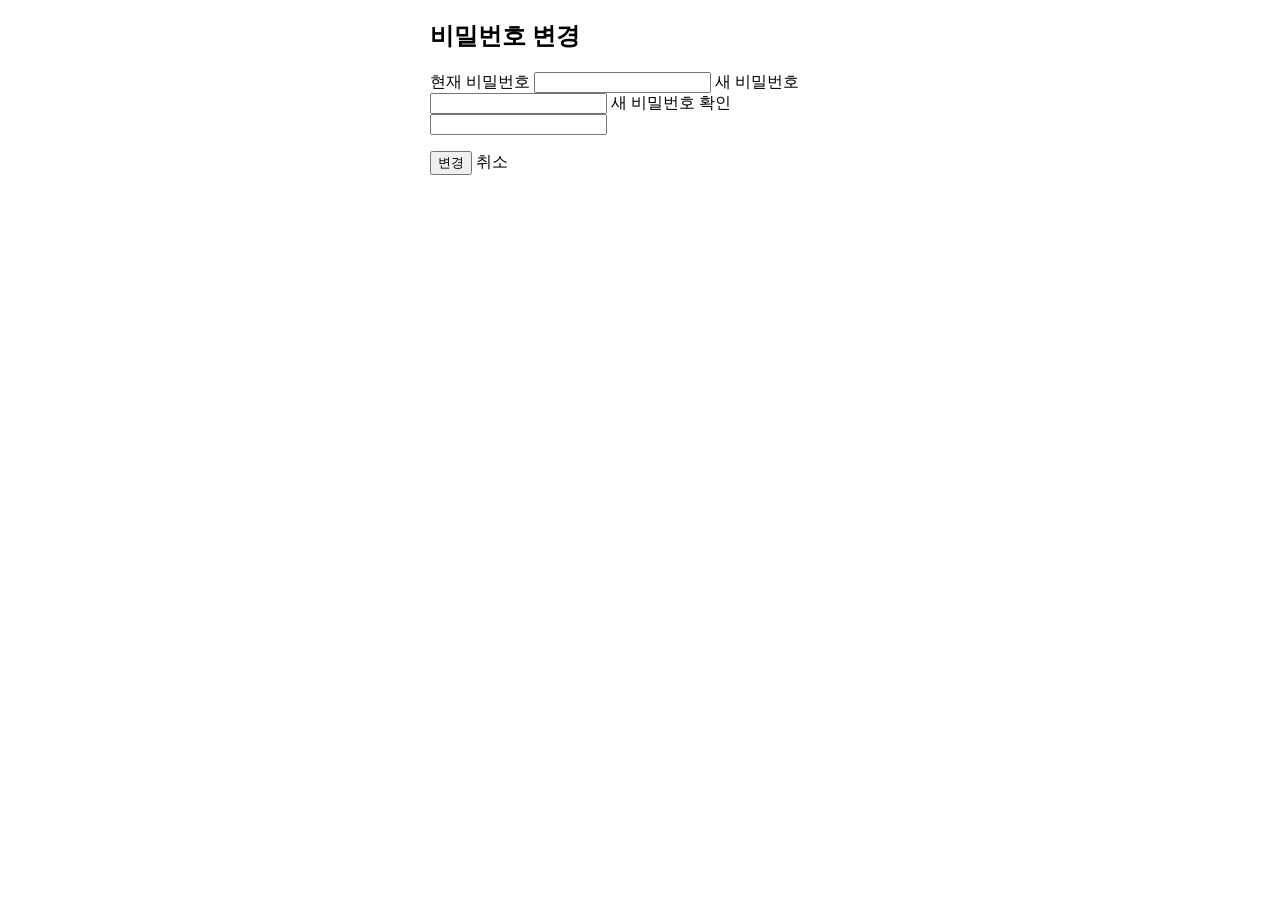
<file: src/main/resources/templates/user/change-password.html>
<!DOCTYPE html>
<html lang="ko" xmlns:th="http://www.thymeleaf.org">
<head th:replace="~{fragments/common :: head('비밀번호 변경')}"></head>
<body>
<nav th:replace="~{fragments/common :: nav}"></nav>

<div class="container">
    <div class="card" style="max-width:420px;margin:0 auto;">
        <h2>비밀번호 변경</h2>
        <div class="msg" id="msg" style="display:none;"></div>
        <form id="form">
            <label>현재 비밀번호</label>
            <input type="password" name="currentPassword" required>
            <label>새 비밀번호</label>
            <input type="password" name="newPassword" required>
            <label>새 비밀번호 확인</label>
            <input type="password" name="newPasswordConfirm" required>
            <div style="margin-top:16px;">
                <button type="submit">변경</button>
                <a class="btn btn-secondary" th:href="@{/user/mypage}">취소</a>
            </div>
        </form>
    </div>
</div>

<footer th:replace="~{fragments/common :: footer}"></footer>
<script>
$("#form").submit(function (e) {
    e.preventDefault();
    if (this.newPassword.value !== this.newPasswordConfirm.value) {
        showMsg("#msg", "새 비밀번호가 일치하지 않습니다", false); return;
    }
    var data = { currentPassword: this.currentPassword.value, newPassword: this.newPassword.value };
    $.ajax({ url: "/api/user/change-password", type: "PUT",
        contentType: "application/json", data: JSON.stringify(data) })
    .done(function (r) {
        alert(r.message);
        location.href = "/user/mypage";
    }).fail(function (xhr) { showMsg("#msg", errText(xhr), false); });
});
</script>
</body>
</html>
</file>
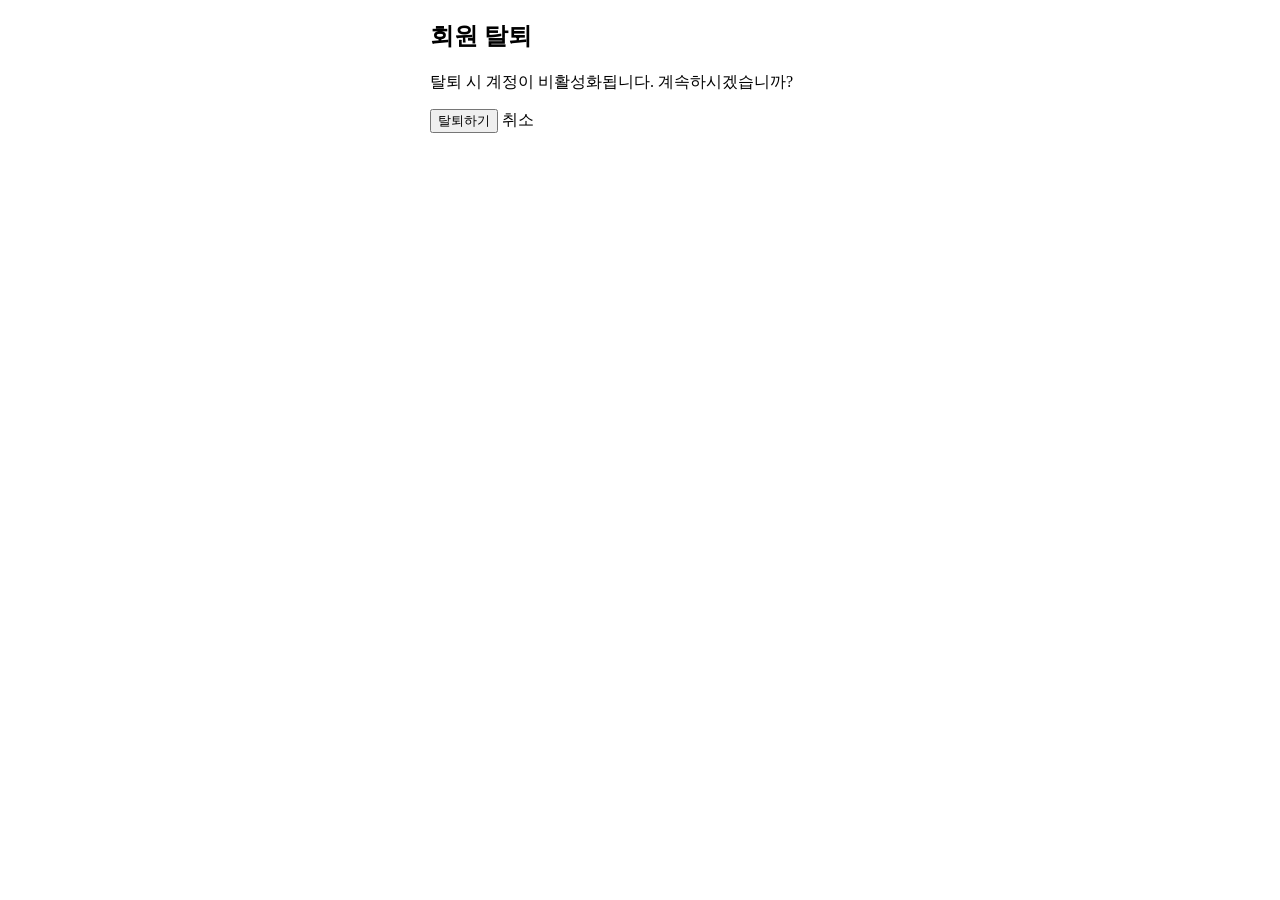
<file: src/main/resources/templates/user/delete.html>
<!DOCTYPE html>
<html lang="ko" xmlns:th="http://www.thymeleaf.org">
<head th:replace="~{fragments/common :: head('회원 탈퇴')}"></head>
<body>
<nav th:replace="~{fragments/common :: nav}"></nav>

<div class="container">
    <div class="card" style="max-width:420px;margin:0 auto;">
        <h2>회원 탈퇴</h2>
        <div class="msg error">탈퇴 시 계정이 비활성화됩니다. 계속하시겠습니까?</div>
        <div class="msg" id="msg" style="display:none;"></div>
        <div style="margin-top:16px;">
            <button class="btn-danger" onclick="doDelete()">탈퇴하기</button>
            <a class="btn btn-secondary" th:href="@{/user/mypage}">취소</a>
        </div>
    </div>
</div>

<footer th:replace="~{fragments/common :: footer}"></footer>
<script>
function doDelete() {
    if (!confirm("정말 탈퇴하시겠습니까?")) return;
    $.ajax({ url: "/api/user/delete", type: "DELETE" })
    .done(function (r) {
        alert(r.message);
        location.href = "/";
    }).fail(function (xhr) { showMsg("#msg", errText(xhr), false); });
}
</script>
</body>
</html>
</file>
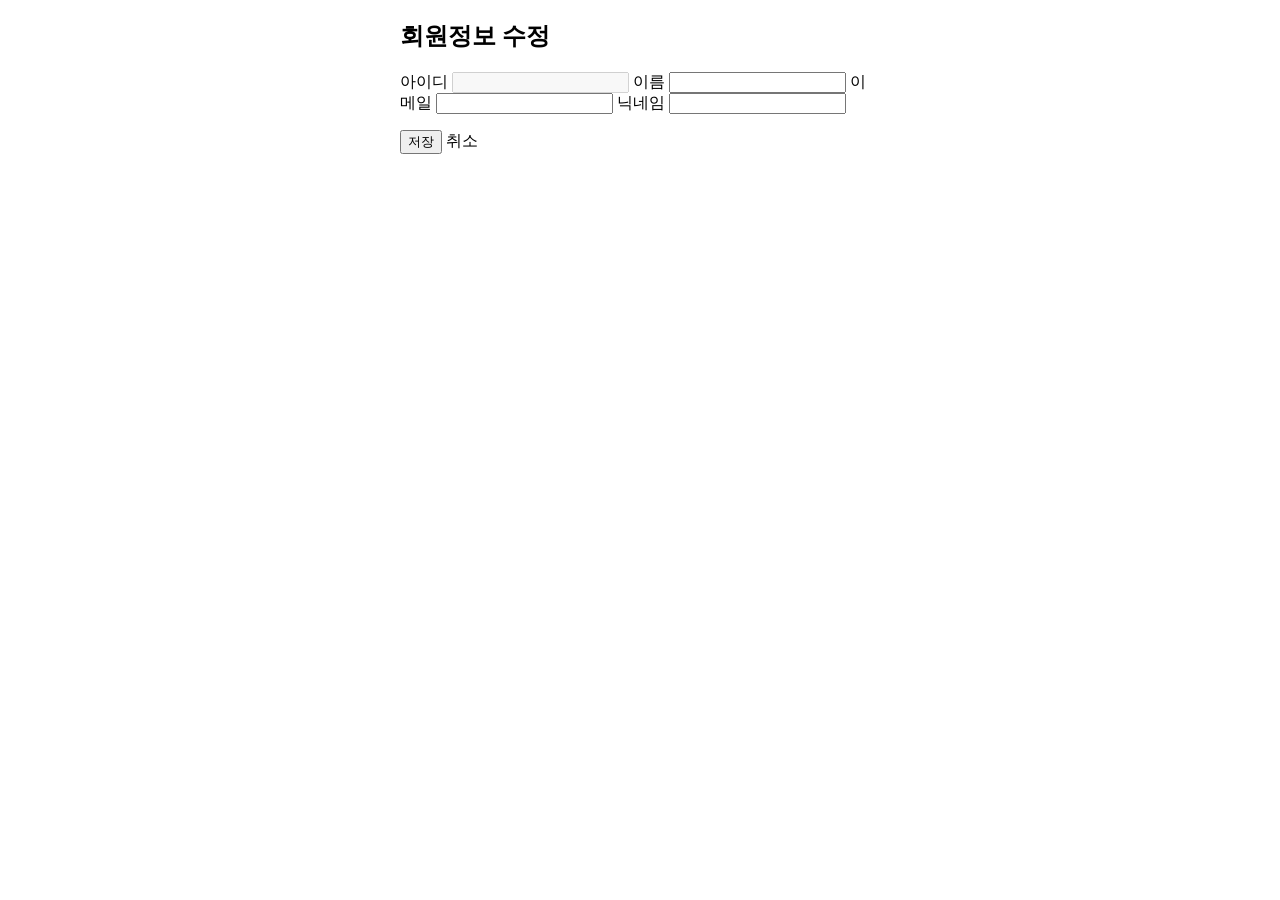
<file: src/main/resources/templates/user/edit.html>
<!DOCTYPE html>
<html lang="ko" xmlns:th="http://www.thymeleaf.org">
<head th:replace="~{fragments/common :: head('회원정보 수정')}"></head>
<body>
<nav th:replace="~{fragments/common :: nav}"></nav>

<div class="container">
    <div class="card" style="max-width:480px;margin:0 auto;">
        <h2>회원정보 수정</h2>
        <div class="msg" id="msg" style="display:none;"></div>
        <form id="form">
            <label>아이디</label>
            <input type="text" th:value="${user.username}" disabled>
            <label>이름</label>
            <input type="text" name="name" th:value="${user.name}" required>
            <label>이메일</label>
            <input type="email" name="email" th:value="${user.email}" required>
            <label>닉네임</label>
            <input type="text" name="nickname" th:value="${user.nickname}" required>
            <div style="margin-top:16px;">
                <button type="submit">저장</button>
                <a class="btn btn-secondary" th:href="@{/user/mypage}">취소</a>
            </div>
        </form>
    </div>
</div>

<footer th:replace="~{fragments/common :: footer}"></footer>
<script>
$("#form").submit(function (e) {
    e.preventDefault();
    var data = { name: this.name.value, email: this.email.value, nickname: this.nickname.value };
    $.ajax({ url: "/api/user/update", type: "PUT",
        contentType: "application/json", data: JSON.stringify(data) })
    .done(function () {
        alert("수정되었습니다.");
        location.href = "/user/mypage";
    }).fail(function (xhr) { showMsg("#msg", errText(xhr), false); });
});
</script>
</body>
</html>
</file>
<file: WebContent/freeboard/ckeditor/samples/css/samples.css>
/**
 * @license Copyright (c) 2003-2019, CKSource - Frederico Knabben. All rights reserved.
 * For licensing, see LICENSE.md or https://ckeditor.com/legal/ckeditor-oss-license
 */
@media (max-width: 900px) {
  .global-is-mobile-hidden {
    display: none !important;
  }
}
article,
aside,
details,
figcaption,
figure,
footer,
header,
hgroup,
main,
menu,
nav,
section {
  display: block;
}
body,
html {
  margin: 0;
  padding: 0;
  font: 16px / 1.8 Arial, 'Helvetica Neue', Helvetica, sans-serif;
  font-weight: 300;
  color: #575757;
}
.grid-width-10 {
  width: 10%;
}
.grid-width-20 {
  width: 20%;
}
.grid-width-30 {
  width: 30%;
}
.grid-width-40 {
  width: 40%;
}
.grid-width-50 {
  width: 50%;
}
.grid-width-60 {
  width: 60%;
}
.grid-width-70 {
  width: 70%;
}
.grid-width-80 {
  width: 80%;
}
.grid-width-90 {
  width: 90%;
}
.grid-width-100 {
  width: 100%;
}
@media (max-width: 900px) {
  .grid-width-10,
  .grid-width-20,
  .grid-width-30,
  .grid-width-40,
  .grid-width-50,
  .grid-width-60,
  .grid-width-70,
  .grid-width-80,
  .grid-width-90,
  .grid-width-100 {
    width: 100%;
  }
}
*[class*="grid-width"] {
  -webkit-box-sizing: border-box;
  -moz-box-sizing: border-box;
  box-sizing: border-box;
  padding-left: 4%;
  padding-right: 4%;
  float: left;
}
*[class*="grid-width"]:after,
.grid-container:after,
*[class*="grid-width"]:before,
.grid-container:before {
  content: '';
  display: block;
  overflow: hidden;
  visibility: hidden;
  font-size: 0;
  line-height: 0;
  width: 0;
  height: 0;
}
*[class*="grid-width"]:after,
.grid-container:after {
  clear: both;
}
.grid-container {
  -webkit-box-sizing: border-box;
  -moz-box-sizing: border-box;
  box-sizing: border-box;
  margin-left: auto;
  margin-right: auto;
}
.grid-container-nested *[class*="grid-width"]:first-child {
  padding-left: 0;
}
.grid-container-nested *[class*="grid-width"]:last-child {
  padding-right: 0;
}
@media (max-width: 900px) {
  .grid-container-nested *[class*="grid-width"]:first-child {
    padding-left: 4%;
  }
  .grid-container-nested *[class*="grid-width"]:last-child {
    padding-right: 4%;
  }
}
.header-a {
  min-height: 140px;
  overflow: hidden;
}
.header-a .header-a-logo {
  margin: 40px 0 0;
}
@media (max-width: 900px) {
  .header-a .header-a-logo {
    text-align: center;
  }
}
.header-a .header-a-logo img {
  border: transparent;
}
.navigation-a {
  height: 30px;
  background: #3D3D3D;
  position: absolute;
  left: 0;
  right: 0;
  top: 0;
  padding: 0;
  overflow: hidden;
}
@media (max-width: 900px) {
  .navigation-a {
    text-align: center;
  }
}
.navigation-a ul {
  list-style: none;
  margin: 0;
  overflow: hidden;
}
.navigation-a ul li,
.navigation-a ul li a {
  display: inline-block;
}
@media (max-width: 900px) {
  .navigation-a ul {
    width: auto;
    text-overflow: ellipsis;
    white-space: nowrap;
    display: inline-block;
    float: none;
  }
  .navigation-a ul:before,
  .navigation-a ul:after {
    display: none;
  }
}
.navigation-a ul.navigation-a-left {
  text-align: left;
}
@media (max-width: 900px) {
  .navigation-a ul.navigation-a-left {
    padding-right: 0;
  }
}
.navigation-a ul.navigation-a-right {
  text-align: right;
}
@media (max-width: 900px) {
  .navigation-a ul.navigation-a-right {
    padding-left: 23px;
  }
}
.navigation-a ul li + li {
  margin-left: 23px;
}
.navigation-a ul li a {
  font-size: 10px;
  font-size: 0.625rem;
  line-height: 18px;
  line-height: 1.13rem;
  line-height: 30px;
  float: left;
  color: #ddd;
  font-weight: bold;
  text-decoration: none;
  text-transform: uppercase;
}
.navigation-a ul li a:hover {
  cursor: pointer;
  color: #fff;
}
.icon-navigation-a-github:before,
.icon-navigation-a-github:after {
  background-image: url("[data-uri]");
}
.navigation-b {
  text-align: right;
  margin: 52px 0 0;
  overflow: visible;
}
@media (max-width: 900px) {
  .navigation-b {
    text-align: center;
    margin-top: 20px;
    padding: 0;
  }
}
.navigation-b ul {
  padding: 0;
  list-style: none;
  margin: 0;
  overflow: visible;
}
.navigation-b ul li,
.navigation-b ul li a {
  display: inline-block;
}
@media (max-width: 900px) {
  .navigation-b ul {
    display: table;
    width: 100%;
    padding-bottom: 1.5em;
  }
}
@media (max-width: 900px) {
  .navigation-b ul li {
    display: table-row;
  }
}
.navigation-b ul li + li {
  margin-left: 20px;
}
@media (max-width: 900px) {
  .navigation-b ul li + li {
    margin-left: 0;
  }
}
.navigation-b ul li a {
  -webkit-box-sizing: border-box;
  -moz-box-sizing: border-box;
  box-sizing: border-box;
  text-transform: uppercase;
  text-decoration: none;
  outline: none;
}
@media (max-width: 900px) {
  .navigation-b ul li a {
    width: 100%;
    -webkit-border-radius: 0;
    -webkit-background-clip: padding-box;
    -moz-border-radius: 0;
    -moz-background-clip: padding;
    border-radius: 0;
    background-clip: padding-box;
  }
}
.footer-a {
  font-size: 13px;
  font-size: 0.8125rem;
  line-height: 23.4px;
  line-height: 1.46rem;
  padding-top: 2.25em;
  padding-bottom: 2.25em;
  overflow: hidden;
  color: #8a8a8a;
}
.footer-a a {
  color: #0287D0;
  text-decoration: none;
  border-bottom: 1px dotted #0287D0;
}
.footer-a a:hover {
  color: #0277b7;
}
.footer-a p {
  margin: 0;
  display: inline-block;
  text-align: center;
}
.content {
  font-size: 14px;
  font-size: 0.875rem;
  line-height: 25.2px;
  line-height: 1.57rem;
  overflow: hidden;
  padding-top: 1.5em;
  padding-bottom: 1.5em;
}
.content p {
  margin: 0.75em 0;
}
.content ul,
.content ol,
.content pre,
.content blockquote,
.content textarea:not([class^="cke"]),
.content .cke {
  margin: 1.875em 0;
}
.content code,
.content kbd {
  -webkit-border-radius: 3px;
  -webkit-background-clip: padding-box;
  -moz-border-radius: 3px;
  -moz-background-clip: padding;
  border-radius: 3px;
  background-clip: padding-box;
  padding: 3px 4px;
}
.content pre,
.content code,
.content kbd,
.content blockquote {
  background: #f5f5f5;
}
.content blockquote,
.content pre {
  background: none;
  border-left: 4px solid #0287D0;
  padding: 1.5em 2.25em;
}
.content p a,
.content ul a,
.content ol a,
.content blockquote a,
.content h1 a,
.content h2 a,
.content h3 a,
.content h4 a,
.content h5 a {
  color: #0287D0;
  text-decoration: none;
  border-bottom: 1px dotted #0287D0;
}
.content p a:hover,
.content ul a:hover,
.content ol a:hover,
.content blockquote a:hover,
.content h1 a:hover,
.content h2 a:hover,
.content h3 a:hover,
.content h4 a:hover,
.content h5 a:hover {
  color: #0277b7;
}
.content h1,
.content h2,
.content h3,
.content h4,
.content h5 {
  color: #000;
  font-weight: 100;
}
.content h1 code,
.content h2 code,
.content h3 code,
.content h4 code,
.content h5 code,
.content h1 kbd,
.content h2 kbd,
.content h3 kbd,
.content h4 kbd,
.content h5 kbd {
  font-size: inherit;
}
.content h1 a.content-heading-anchor,
.content h2 a.content-heading-anchor,
.content h3 a.content-heading-anchor,
.content h4 a.content-heading-anchor,
.content h5 a.content-heading-anchor {
  font-weight: 100;
  vertical-align: middle;
  opacity: 0;
  border: 0;
}
.content h1:hover a.content-heading-anchor,
.content h2:hover a.content-heading-anchor,
.content h3:hover a.content-heading-anchor,
.content h4:hover a.content-heading-anchor,
.content h5:hover a.content-heading-anchor {
  opacity: 1;
}
.content h1:target a,
.content h2:target a,
.content h3:target a,
.content h4:target a,
.content h5:target a {
  -webkit-animation: targetLinkOpacity 0.5s linear alternate;
  -moz-animation: targetLinkOpacity 0.5s linear alternate;
  -o-animation: targetLinkOpacity 0.5s linear alternate;
  animation: targetLinkOpacity 0.5s linear alternate;
  opacity: 1;
}
.content input,
.content select,
.content textarea:not([class^="cke"]) {
  -webkit-border-radius: 3px;
  -webkit-background-clip: padding-box;
  -moz-border-radius: 3px;
  -moz-background-clip: padding;
  border-radius: 3px;
  background-clip: padding-box;
  -webkit-box-shadow: inset 0 1px 1px rgba(0, 0, 0, 0.08);
  -moz-box-shadow: inset 0 1px 1px rgba(0, 0, 0, 0.08);
  box-shadow: inset 0 1px 1px rgba(0, 0, 0, 0.08);
  font: inherit;
  color: inherit;
  border: 1px solid #D9D9D9;
  padding: .2em .5em;
}
.content input:focus,
.content select:focus,
.content textarea:not([class^="cke"]):focus {
  border-color: #66afe9;
  outline: 0;
  -webkit-box-shadow: inset 0 1px 1px rgba(0, 0, 0, 0.08), 0 0 8px #93c6ef;
  -moz-box-shadow: inset 0 1px 1px rgba(0, 0, 0, 0.08), 0 0 8px #93c6ef;
  box-shadow: inset 0 1px 1px rgba(0, 0, 0, 0.08), 0 0 8px #93c6ef;
}
.content abbr {
  border-bottom: 1px dotted #666;
  cursor: pointer;
}
.content blockquote {
  font-style: italic;
  font-family: Georgia, Times, "Times New Roman", serif;
  font-size: 16px;
  font-size: 1rem;
  line-height: 28.8px;
  line-height: 1.8rem;
}
.content em {
  font-style: italic;
}
.content h1 {
  font-size: 36px;
  font-size: 2.25rem;
  line-height: 64.8px;
  line-height: 4.05rem;
  margin: 1.125em 0 0;
}
.content h2 {
  font-size: 27.2px;
  font-size: 1.7rem;
  line-height: 48.96px;
  line-height: 3.06rem;
  margin: 0.9em 0 0;
}
.content h3 {
  font-size: 24px;
  font-size: 1.5rem;
  line-height: 43.2px;
  line-height: 2.7rem;
  font-weight: 500;
  margin: 0.75em 0 0;
}
.content h4 {
  font-size: 19.2px;
  font-size: 1.2rem;
  line-height: 34.56px;
  line-height: 2.16rem;
  font-weight: 500;
  margin: 0.75em 0 0;
}
.content h5 {
  font-size: 17.6px;
  font-size: 1.1rem;
  line-height: 31.68px;
  line-height: 1.98rem;
  font-weight: 500;
  margin: 0.75em 0 0;
}
.content hr {
  border: 0;
  border-top: 4px solid #D9D9D9;
  margin: 1.5em 0;
}
.content input[type="text"] {
  height: 1.8em;
  line-height: 1.8em;
}
.content input[type="button"] {
  -webkit-appearance: button;
  -moz-appearance: button;
  appearance: button;
}
.content kbd {
  font-size: 12px;
  font-size: 0.75rem;
  line-height: 21.6px;
  line-height: 1.35rem;
  font-family: Arial, 'Helvetica Neue', Helvetica, sans-serif;
  padding: 2px 6px;
  -webkit-box-shadow: 0 0 4px #fff inset, 0 2px 0 #D9D9D9;
  -moz-box-shadow: 0 0 4px #fff inset, 0 2px 0 #D9D9D9;
  box-shadow: 0 0 4px #fff inset, 0 2px 0 #D9D9D9;
}
.content p img {
  vertical-align: middle;
}
.content p pre {
  padding: 1.5em;
}
.content pre {
  padding: 0;
  border: 0;
  tab-size: 4;
  -o-tab-size: 4;
  -moz-tab-size: 4;
}
.content pre,
.content code {
  font-size: 11.89px;
  font-size: 0.743rem;
  line-height: 21.4px;
  line-height: 1.34rem;
  font-family: Consolas, Menlo, Monaco, Lucida Console, Liberation Mono, DejaVu Sans Mono, Bitstream Vera Sans Mono, Courier New, monospace, serif;
}
.content pre a,
.content code a {
  border: 0;
}
.content pre code {
  padding: 0.75em;
  display: block;
}
.content strong {
  color: #000;
}
.content ul ul,
.content ol ul,
.content ul ol,
.content ol ol {
  margin: 0.75em 0;
}
.content ul li,
.content ol li {
  font-size: 14px;
  font-size: 0.875rem;
  line-height: 30.24px;
  line-height: 1.89rem;
}
.content textarea:not([class^="cke"]) {
  width: 100%;
}
.content div.todo {
  border: 2px dotted #444;
  padding: 10px;
  margin: 60px 0 10px 0;
  /* Remove me some day */
}
.content div.todo:before {
  content: "TODO";
  font-weight: bold;
}
body a.button-a,
body button.button-a,
body input.button-a {
  -webkit-border-radius: 3px;
  -webkit-background-clip: padding-box;
  -moz-border-radius: 3px;
  -moz-background-clip: padding;
  border-radius: 3px;
  background-clip: padding-box;
  font-size: 14px;
  font-size: 0.875rem;
  line-height: 25.2px;
  line-height: 1.57rem;
  height: 36px;
  line-height: 36px;
  padding: 0 1.1em;
  font-weight: 700;
  color: #3e3e3e;
  white-space: nowrap;
  text-decoration: none;
  display: inline-block;
  cursor: pointer;
  border: 0;
  vertical-align: middle;
  margin: 1px 0;
  background: transparent;
}
body a.button-a.icon-pos-left,
body button.button-a.icon-pos-left,
body input.button-a.icon-pos-left {
  padding-left: .8em;
}
body a.button-a.icon-pos-right,
body button.button-a.icon-pos-right,
body input.button-a.icon-pos-right {
  padding-right: .8em;
}
body a.button-a.button-a-no-text,
body button.button-a.button-a-no-text,
body input.button-a.button-a-no-text {
  -webkit-border-radius: 100px;
  -webkit-background-clip: padding-box;
  -moz-border-radius: 100px;
  -moz-background-clip: padding;
  border-radius: 100px;
  background-clip: padding-box;
  width: 36px;
  padding: 0;
  text-indent: -999px;
  overflow: hidden;
  position: relative;
  text-align: center;
}
body a.button-a.button-a-no-text:before,
body button.button-a.button-a-no-text:before,
body input.button-a.button-a-no-text:before {
  position: absolute;
  left: 50%;
  top: 50%;
  margin: -9px 0 0 -9px;
}
@media (max-width: 900px) {
  body a.button-a.button-a-mobile-collapsed,
  body button.button-a.button-a-mobile-collapsed,
  body input.button-a.button-a-mobile-collapsed {
    -webkit-border-radius: 100px;
    -webkit-background-clip: padding-box;
    -moz-border-radius: 100px;
    -moz-background-clip: padding;
    border-radius: 100px;
    background-clip: padding-box;
    width: 36px;
    padding: 0;
    text-indent: -999px;
    overflow: hidden;
    position: relative;
    text-align: center;
  }
  body a.button-a.button-a-mobile-collapsed:before,
  body button.button-a.button-a-mobile-collapsed:before,
  body input.button-a.button-a-mobile-collapsed:before {
    position: absolute;
    left: 50%;
    top: 50%;
    margin: -9px 0 0 -9px;
  }
  body a.button-a.button-a-mobile-collapsed:before,
  body button.button-a.button-a-mobile-collapsed:before,
  body input.button-a.button-a-mobile-collapsed:before {
    position: absolute;
    left: 50%;
    top: 50%;
    margin: -9px 0 0 -9px;
  }
}
body a.button-a:active,
body button.button-a:active,
body input.button-a:active,
body a.button-a:hover,
body button.button-a:hover,
body input.button-a:hover {
  color: #fff;
  background: #0277b7;
}
body a.button-a:focus,
body button.button-a:focus,
body input.button-a:focus {
  border-color: #66afe9;
  outline: 0;
  -webkit-box-shadow: inset 0 1px 1px rgba(0, 0, 0, 0.075), 0 0 8px #93c6ef;
  -moz-box-shadow: inset 0 1px 1px rgba(0, 0, 0, 0.075), 0 0 8px #93c6ef;
  box-shadow: inset 0 1px 1px rgba(0, 0, 0, 0.075), 0 0 8px #93c6ef;
}
body a.button-a-soft,
body button.button-a-soft,
body input.button-a-soft {
  background: #e7e7e7;
}
body a.button-a-soft:active,
body button.button-a-soft:active,
body input.button-a-soft:active,
body a.button-a-soft:hover,
body button.button-a-soft:hover,
body input.button-a-soft:hover {
  color: #3e3e3e;
  background: #cecece;
}
body a.button-a-background,
body button.button-a-background,
body input.button-a-background,
body a.navigation-b ul li a:hover,
body button.navigation-b ul li a:hover,
body input.navigation-b ul li a:hover {
  color: #fff;
  background: #0287D0;
}
body a.button-a-background:active,
body button.button-a-background:active,
body input.button-a-background:active,
body a.button-a-background:hover,
body button.button-a-background:hover,
body input.button-a-background:hover,
body a.navigation-b ul li a:hover:active,
body button.navigation-b ul li a:hover:active,
body input.navigation-b ul li a:hover:active,
body a.navigation-b ul li a:hover:hover,
body button.navigation-b ul li a:hover:hover,
body input.navigation-b ul li a:hover:hover {
  color: #fff;
  background: #0277b7;
}
.balloon-a {
  font-size: 12px;
  font-size: 0.75rem;
  line-height: 21.6px;
  line-height: 1.35rem;
  -webkit-border-radius: 3px;
  -webkit-background-clip: padding-box;
  -moz-border-radius: 3px;
  -moz-background-clip: padding;
  border-radius: 3px;
  background-clip: padding-box;
  border-bottom: 3px solid #d4d4d4;
  background: #ebebeb;
  display: inline-block;
  white-space: nowrap;
  padding: .4em 1.2em .2em;
  font-weight: 700;
  position: relative;
  z-index: 1000;
  text-transform: none;
  color: #575757;
}
.balloon-a:hover {
  color: #575757;
}
.balloon-a:before {
  content: '';
  width: 0;
  height: 0;
  border-style: solid;
  position: absolute;
}
.balloon-a-ne:before,
.balloon-a-nw:before {
  top: -13px;
  border-width: 0 9px 15.6px 9px;
  border-color: transparent transparent #ebebeb transparent;
}
.balloon-a-se:before,
.balloon-a-sw:before {
  bottom: -13px;
  border-width: 15.6px 9px 0 9px;
  border-color: #ebebeb transparent transparent transparent;
}
.balloon-a-nw:before,
.balloon-a-sw:before {
  left: 20px;
}
.balloon-a-ne:before,
.balloon-a-se:before {
  right: 20px;
}
.icon-pos-left:before,
.icon-pos-right:after {
  content: '';
  display: inline-block;
  width: 18px;
  height: 18px;
  vertical-align: middle;
  background-repeat: no-repeat;
}
.icon-pos-left:before {
  margin-right: 10px;
}
.icon-pos-right:after {
  margin-left: 10px;
}
.icon-download:before,
.icon-download:after {
  background-image: url("[data-uri]");
}
.icon-question-mark:before,
.icon-question-mark:after {
  background-image: url("[data-uri]");
}
.icon-close:before,
.icon-close:after {
  background-image: url("[data-uri]");
}
.ie8 .switch > * {
  vertical-align: middle;
}
.ie8 .switch input[type="radio"] {
  margin: 0 0.25em;
  display: inline-block;
}
.ie8 .switch label {
  margin-left: 0 !important;
  margin-right: 0 !important;
}
.ie8 .switch label[data-for="1"] {
  float: left;
}
.ie8 .switch label[data-for="2"] {
  float: right;
}
.ie8 .switch .switch-inner {
  display: none;
}
.switch {
  font-size: 14px;
  font-size: 0.875rem;
  line-height: 25.2px;
  line-height: 1.57rem;
  font-weight: bold;
  background-color: #0287D0;
  overflow: hidden;
  display: inline-block;
  padding: 0.75em 0.25em;
  color: #fff;
  -webkit-border-radius: 3px;
  -webkit-background-clip: padding-box;
  -moz-border-radius: 3px;
  -moz-background-clip: padding;
  border-radius: 3px;
  background-clip: padding-box;
  position: relative;
}
.switch input[type="radio"] {
  display: none;
}
.switch label {
  position: relative;
  z-index: 2;
  float: left;
  cursor: pointer;
  padding: 0 0.75em;
}
.switch label:hover {
  text-decoration: underline;
}
.switch .switch-inner {
  float: left;
  background-color: #FFF;
  height: 1.5em;
  width: 4.125em;
  padding: 2px;
  margin: 0 0.25em;
  -webkit-border-radius: 5.5px;
  -webkit-background-clip: padding-box;
  -moz-border-radius: 5.5px;
  -moz-background-clip: padding;
  border-radius: 5.5px;
  background-clip: padding-box;
}
.switch .switch-inner .handler {
  overflow: hidden;
  position: relative;
  display: block;
  height: 1.5em;
  width: 1.5em;
  background: #027dc1;
  -webkit-border-radius: 4.5px;
  -webkit-background-clip: padding-box;
  -moz-border-radius: 4.5px;
  -moz-background-clip: padding;
  border-radius: 4.5px;
  background-clip: padding-box;
}
.switch .switch-inner .handler:before {
  content: '';
  display: block;
  position: absolute;
  top: 0;
  right: 0;
  bottom: 3px;
  left: 0;
  background-color: #0291df;
  -webkit-border-bottom-left-radius: 4.5px;
  -moz-border-radius-bottomleft: 4.5px;
  border-bottom-left-radius: 4.5px;
  -webkit-border-bottom-right-radius: 4.5px;
  -webkit-background-clip: padding-box;
  -moz-border-radius-bottomright: 4.5px;
  -moz-background-clip: padding;
  border-bottom-right-radius: 4.5px;
  background-clip: padding-box;
}
.switch:hover .switch-inner .handler:before {
  background: #029ef3;
}
.switch input[data-num="2"]:checked ~ .switch-inner > .handler {
  margin-left: auto;
}
.switch input[data-num="2"]:checked ~ label[data-for="1"] {
  padding-right: 5.125em;
  margin-right: -4.375em;
}
.switch input[data-num="1"]:checked ~ label[data-for="2"] {
  padding-left: 5.125em;
  margin-left: -4.375em;
}
.toggler {
  -webkit-user-select: none;
  -moz-user-select: none;
  -ms-user-select: none;
  user-select: none;
}
.toggler label {
  cursor: pointer;
}
.toggler [data-collapse] {
  display: inherit;
}
.toggler [data-expand] {
  display: none;
}
.toggler.collapsed [data-collapse] {
  display: none;
}
.toggler.collapsed [data-expand] {
  display: inherit;
}
.toggler-container {
  overflow: hidden;
}
.toggler-container.collapsed {
  height: 0;
}
.icon-toggler-expanded:before,
.icon-toggler-collapsed:before,
.icon-toggler-expanded:after,
.icon-toggler-collapsed:after {
  background-image: url("[data-uri]");
}
.icon-toggler-expanded.icon-light:before,
.icon-toggler-collapsed.icon-light:before,
.icon-toggler-expanded.icon-light:after,
.icon-toggler-collapsed.icon-light:after {
  background-image: url("[data-uri]");
}
.icon-toggler-expanded:before,
.icon-toggler-expanded:after {
  background-position: top left;
}
.icon-toggler-collapsed:before,
.icon-toggler-collapsed:after {
  background-position: bottom left;
}
.modal {
  padding: 20px;
  border-radius: 3px;
  background-color: white;
  max-width: 700px;
  -webkit-box-sizing: border-box;
  -moz-box-sizing: border-box;
  box-sizing: border-box;
  width: 80% !important;
  top: 50% !important;
  -webkit-transform: translate(-50%, -50%) !important;
  -moz-transform: translate(-50%, -50%) !important;
  -ms-transform: translate(-50%, -50%) !important;
  -o-transform: translate(-50%, -50%) !important;
  transform: translate(-50%, -50%) !important;
}
.modal-close {
  -webkit-border-radius: 100px;
  -webkit-background-clip: padding-box;
  -moz-border-radius: 100px;
  -moz-background-clip: padding;
  border-radius: 100px;
  background-clip: padding-box;
  cursor: pointer;
  height: 18px;
  width: 18px;
  position: absolute;
  top: 10px;
  right: 10px;
  font-size: 17px;
  text-align: center;
  line-height: 19px;
  background: #cccccc;
}
main .grid-container,
header .grid-container,
.navigation-a > div,
footer > div {
  max-width: 968px;
}
.header-a {
  margin-top: 30px;
}
.footer-a {
  border-top: 1px solid #D9D9D9;
}
.adjoined-top {
  background-color: #0287D0;
  color: #fff;
}
.adjoined-top .content h1,
.adjoined-top .content h2,
.adjoined-top .content h3,
.adjoined-top .content h4,
.adjoined-top .content h5 {
  color: #fff;
}
.adjoined-top .content p {
  font-size: 18px;
  font-size: 1.125rem;
  line-height: 32.4px;
  line-height: 2.02rem;
  font-weight: 100;
}
.adjoined-top .content p a {
  text-decoration: none;
  border-bottom: 1px dotted #fff;
  color: inherit;
}
.adjoined-top .content p a:hover {
  color: #e6e6e6;
}
.adjoined-top .content button {
  color: #fff;
}
.adjoined-top .content strong {
  color: #fff;
}
.adjoined-top .content code {
  font-size: inherit;
  color: #0287D0;
}
.adjoined-bottom {
  position: relative;
}
.adjoined-bottom:before {
  z-index: -1;
  content: '';
  background: #0287D0;
  position: absolute;
  top: 0;
  left: 0;
  right: 0;
  height: 50%;
}
main .grid-container,
header .grid-container,
.navigation-a > div,
footer > div {
  max-width: 1052px;
}
main .grid-container.freed-width {
  max-width: none;
}
.switch {
  background: #027dc1;
  float: right;
  overflow: visible;
}
.switch .balloon-a {
  position: absolute;
  top: -40px;
  right: 50%;
  margin-right: -15px;
  background: #FFEFC1;
  border-bottom-color: #DCDCA4;
}
.switch .balloon-a:before {
  border-color: #FFEFC1 transparent transparent transparent;
}
#toolbar .editors-container {
  overflow: hidden;
  height: 0;
  transition: height 200ms;
}
#toolbar .editors-container.active {
  height: auto;
}
#main #editor {
  background: #FFF;
  padding: 2% 4%;
  border: dashed 5px #0287D0;
}
#main .adjoined-top:before {
  height: 335px;
}
#toolbar .adjoined-top:before {
  height: 219px;
}
#toolbar .adjoined-top .grid-container-nested {
  height: 147px;
}
.content .grid-switch-magic {
  margin: 3.5em 0 0;
}
#info-box {
  padding-bottom: 0;
}
#info-box > div {
  width: 100%;
  text-align: right;
}
#info-box > div .toggler {
  padding-right: 0;
}
#info-box > div .toggler:hover {
  background: transparent;
  color: #000;
}
#info-box > div .toggler:hover > label {
  text-decoration: underline;
}
#info-box > div h2 {
  float: left;
  margin-top: 0;
}
#info-box > div#instructions-container {
  text-align: left;
}
#toolbarModifierWrapper {
  overflow: hidden;
  height: 0;
  opacity: 0;
  transition: height 200ms;
}
#toolbarModifierWrapper.active {
  height: auto;
  opacity: 1;
}
header {
  overflow: visible;
}
header div.grid-container {
  overflow: visible;
}
header .navigation-b {
  overflow: visible;
}
header .navigation-b ul {
  overflow: visible;
}
header .navigation-b a {
  position: relative;
}
header .balloon-a {
  position: absolute;
  top: 48px;
  left: 50%;
  margin-left: -35px;
}
@media (max-width: 1140px) {
  header .balloon-a {
    left: auto;
    margin-left: auto;
    right: 50%;
    margin-right: -35px;
  }
  header .balloon-a:before {
    left: auto;
    right: 22px;
  }
}
@media (max-width: 900px) {
  header .balloon-a {
    display: none;
  }
}
header .header-a-logo img {
  width: 160px;
  height: 60px;
}

#toolbar .cke_toolbar {
  pointer-events: none;
  -webkit-user-select: none;
  -moz-user-select: none;
  -ms-user-select: none;
  user-select: none;
  cursor: default;
}
.some-toolbar-active .cke_toolbar {
  zoom: 1;
  filter: alpha(opacity=50);
  -webkit-opacity: 0.5;
  -moz-opacity: 0.5;
  opacity: 0.5;
}
.cke_toolbar.active {
  position: relative;
  zoom: 1;
  filter: alpha(opacity=100);
  -webkit-opacity: 1;
  -moz-opacity: 1;
  opacity: 1;
}
.cke_toolbar.active:after {
  content: '';
  display: block;
  position: absolute;
  top: 0;
  right: 6px;
  bottom: 5px;
  left: 0;
  -webkit-border-radius: 5px;
  -webkit-background-clip: padding-box;
  -moz-border-radius: 5px;
  -moz-background-clip: padding;
  border-radius: 5px;
  background-clip: padding-box;
  -webkit-box-shadow: 0px 0px 15px 3px #fff4b0;
  -moz-box-shadow: 0px 0px 15px 3px #fff4b0;
  box-shadow: 0px 0px 15px 3px #fff4b0;
}
.cke_toolbar.active .cke_toolgroup {
  -webkit-box-shadow: none;
  -moz-box-shadow: none;
  box-shadow: none;
  border-color: #e3c300;
}
.cke_toolbar.active .cke_combo,
.cke_toolbar.active .cke_toolgroup {
  position: relative;
  z-index: 2;
}
.cke_toolbar.active .cke_combo_button {
  -webkit-box-shadow: none;
  -moz-box-shadow: none;
  box-shadow: none;
}
.unselectable {
  -webkit-user-select: none;
  -moz-user-select: none;
  -ms-user-select: none;
  user-select: none;
}
.toolbar {
  padding: 5px 0;
  margin-bottom: 2.4em;
  overflow: hidden;
  background: #fff;
}
.toolbar button.button-a.cke_button {
  cursor: pointer;
  display: inline-block;
  padding: 4px 6px;
  outline: 0;
  border: 1px solid #a6a6a6;
}
.toolbar button.button-a.hidden {
  display: none;
}
.toolbar button.button-a.left {
  float: left;
  margin-right: 8px;
}
.toolbar button.button-a.right {
  float: right;
  margin-left: 8px;
}
.toolbar button.button-a .highlight {
  color: #ffefc1;
}
.configContainer.hidden,
.toolbarModifier.hidden,
.toolbarModifier-hints.hidden {
  display: none;
}
.toolbarModifier :focus,
.toolbar button:focus,
.configContainer textarea.configCode:focus {
  outline: none;
}
div.toolbarModifier {
  padding: 0;
  overflow: hidden;
  width: 100%;
  position: relative;
  display: table;
  border-collapse: collapse;
}
div.toolbarModifier ::-moz-focus-inner {
  border: 0;
}
div.toolbarModifier .empty {
  display: none;
}
div.toolbarModifier.empty-visible .empty {
  display: table-row;
  zoom: 1;
  filter: alpha(opacity=60);
  -webkit-opacity: 0.6;
  -moz-opacity: 0.6;
  opacity: 0.6;
}
div.toolbarModifier .empty > p {
  line-height: 31px;
}
div.toolbarModifier > ul {
  padding: 0;
  margin: 0;
  border-top: 1px solid #ccc;
  width: 100%;
}
div.toolbarModifier > ul[data-type="table-header"] {
  display: table-header-group;
}
div.toolbarModifier > ul[data-type="table-body"] {
  display: table-row-group;
}
div.toolbarModifier > ul p {
  padding: 0;
  margin: 0;
}
div.toolbarModifier > ul > li {
  display: table-row;
}
div.toolbarModifier > ul > li[data-type="header"] {
  font-weight: bold;
  user-select: none;
  cursor: default;
}
div.toolbarModifier > ul > li[data-type="group"],
div.toolbarModifier > ul > li[data-type="separator"] {
  border-bottom: 1px solid #ccc;
}
div.toolbarModifier > ul > li[data-type="subgroup"] {
  border-top: 1px solid #eee;
}
div.toolbarModifier > ul > li[data-type="subgroup"]:first-child {
  border-top: none;
}
div.toolbarModifier > ul > li[data-type="group"].active,
div.toolbarModifier > ul > li[data-type="group"]:hover,
div.toolbarModifier > ul > li[data-type="separator"].active,
div.toolbarModifier > ul > li[data-type="separator"]:hover {
  overflow: hidden;
  z-index: 2;
}
div.toolbarModifier > ul > li[data-type="group"].active,
div.toolbarModifier > ul > li[data-type="separator"].active,
div.toolbarModifier > ul > li[data-type="group"].active:hover,
div.toolbarModifier > ul > li[data-type="separator"].active:hover {
  background: #f0fafb;
}
div.toolbarModifier > ul > li[data-type="group"]:hover,
div.toolbarModifier > ul > li[data-type="separator"]:hover {
  background: #fffbe3;
}
div.toolbarModifier > ul > li[data-type="separator"] {
  background: #f5f5f5;
}
div.toolbarModifier > ul > li[data-type="separator"]:after {
  content: '';
  width: 100%;
}
div.toolbarModifier > ul > li[data-type="separator"] > p {
  padding: 2px 5px;
}
div.toolbarModifier > ul > li > p,
div.toolbarModifier > ul > li > ul {
  display: table-cell;
  vertical-align: middle;
}
div.toolbarModifier > ul > li p {
  padding-left: 5px;
  min-width: 200px;
}
div.toolbarModifier > ul > li p span {
  white-space: nowrap;
  cursor: default;
}
div.toolbarModifier > ul > li p span button {
  font-size: 12.666px;
  margin-right: 5px;
  cursor: pointer;
  background: #fff;
  -webkit-border-radius: 5px;
  -webkit-background-clip: padding-box;
  -moz-border-radius: 5px;
  -moz-background-clip: padding;
  border-radius: 5px;
  background-clip: padding-box;
  border: 1px solid #bbb;
  padding: 0 7px;
  line-height: 12px;
  height: 20px;
}
div.toolbarModifier > ul > li p span button:not(.disabled):hover,
div.toolbarModifier > ul > li p span button:not(.disabled):focus {
  color: #fff;
  background-color: #454545;
  border-color: transparent;
}
div.toolbarModifier > ul > li p span button.move.disabled {
  cursor: default;
  zoom: 1;
  filter: alpha(opacity=20);
  -webkit-opacity: 0.2;
  -moz-opacity: 0.2;
  opacity: 0.2;
}
div.toolbarModifier > ul > li ul {
  border-collapse: collapse;
  padding: 0;
  width: 100%;
}
div.toolbarModifier > ul > li ul li {
  display: table-row;
  list-style-type: none;
  line-height: 1;
}
div.toolbarModifier > ul > li ul li[data-type="subgroup"] {
  border-top: 1px solid #ddd;
}
div.toolbarModifier > ul > li ul li[data-type="subgroup"]:first-child {
  border-top: 0;
}
div.toolbarModifier > ul > li ul li[data-type="subgroup"] [data-type="button"] {
  -webkit-border-radius: 3px;
  -webkit-background-clip: padding-box;
  -moz-border-radius: 3px;
  -moz-background-clip: padding;
  border-radius: 3px;
  background-clip: padding-box;
  padding: 0 2px;
}
div.toolbarModifier > ul > li ul li[data-type="subgroup"] [data-type="button"]:focus {
  background: rgba(0, 0, 0, 0.04);
}
div.toolbarModifier > ul > li ul li[data-type="subgroup"] [data-type="button"] input {
  vertical-align: middle;
}
div.toolbarModifier > ul > li ul li > p,
div.toolbarModifier > ul > li ul li > ul {
  display: table-cell;
  vertical-align: middle;
}
div.toolbarModifier > ul > li ul li ul {
  padding: 0;
}
div.toolbarModifier > ul > li ul li ul li {
  padding: 0;
  display: inline-block;
  cursor: pointer;
  margin: 2px 5px 2px 0;
}
div.toolbarModifier > ul > li ul li ul li .cke_combo_text {
  cursor: pointer;
  white-space: nowrap;
}
div.toolbarModifier > ul > li ul li ul li .cke_toolgroup,
div.toolbarModifier > ul > li ul li ul li .cke_combo_button {
  cursor: pointer;
  margin: 0;
  vertical-align: middle;
  border: 1px solid #ddd;
  font-size: 11.41px;
  font-size: 0.713rem;
  line-height: 20.54px;
  line-height: 1.28rem;
}
div.toolbarModifier > .codemirror-wrapper {
  overflow-y: auto;
}
div.toolbarModifier-hints {
  float: right;
  width: 350px;
  min-width: 150px;
  overflow-y: auto;
  margin-left: 1.5em;
}
div.toolbarModifier-hints h3 {
  font-size: 18.08px;
  font-size: 1.13rem;
  line-height: 32.54px;
  line-height: 2.03rem;
  padding: 0.36em 1.5em;
  background: #f5f5f5;
  border-bottom: 1px solid #ddd;
  margin-top: 0;
  margin-bottom: 1.2em;
}
div.toolbarModifier-hints dl {
  margin-bottom: 1.2em;
  overflow: hidden;
}
div.toolbarModifier-hints dl .list-header {
  font-weight: bold;
  border: 0;
  padding-bottom: 0.6em;
}
div.toolbarModifier-hints dl > p {
  text-align: center;
}
div.toolbarModifier-hints dl dt {
  float: left;
  width: 9em;
  clear: both;
  text-align: right;
  border-top: 1px solid #ddd;
  padding-left: 1.5em;
  padding-right: .1em;
  -webkit-box-sizing: border-box;
  -moz-box-sizing: border-box;
  box-sizing: border-box;
}
div.toolbarModifier-hints dl dt code {
  background: none;
  border: none;
  vertical-align: middle;
}
div.toolbarModifier-hints dl dd {
  margin-left: 10em;
  clear: right;
  padding-right: 1.5em;
}
div.toolbarModifier-hints dl dd code {
  line-height: 2.2em;
}
div.toolbarModifier-hints dl dd:after {
  content: '\00a0';
  display: block;
  clear: left;
  float: right;
  height: 0;
  width: 0;
}
.toolbarModifier-hints,
.configContainer textarea.configCode,
.CodeMirror {
  -webkit-border-radius: 3px;
  -webkit-background-clip: padding-box;
  -moz-border-radius: 3px;
  -moz-background-clip: padding;
  border-radius: 3px;
  background-clip: padding-box;
  border: 1px solid #ccc;
  font-size: 13.01px;
  font-size: 0.813rem;
  line-height: 23.42px;
  line-height: 1.46rem;
}
.configContainer textarea.configCode,
.CodeMirror pre,
.CodeMirror-linenumber {
  font-size: 13.01px;
  font-size: 0.813rem;
  line-height: 23.42px;
  line-height: 1.46rem;
  font-family: Consolas, Menlo, Monaco, Lucida Console, Liberation Mono, DejaVu Sans Mono, Bitstream Vera Sans Mono, Courier New, monospace, serif;
}
.CodeMirror pre {
  border: none;
  padding: 0;
  margin: 0;
}
.configContainer textarea.configCode {
  -webkit-box-sizing: border-box;
  -moz-box-sizing: border-box;
  box-sizing: border-box;
  color: #575757;
  padding: 10px;
  width: 100%;
  min-height: 500px;
  margin: 0;
  resize: none;
  outline: none;
  -moz-tab-size: 4;
  tab-size: 4;
  white-space: pre;
  word-wrap: normal;
  overflow: auto;
}
.CodeMirror-hints.toolbar-modifier {
  padding: 0;
  color: #575757;
  font-size: 14px;
  font-size: 0.875rem;
  line-height: 25.2px;
  line-height: 1.57rem;
  font-family: Consolas, Menlo, Monaco, Lucida Console, Liberation Mono, DejaVu Sans Mono, Bitstream Vera Sans Mono, Courier New, monospace, serif;
}
.CodeMirror-hints.toolbar-modifier .CodeMirror-hint-active {
  color: #575757;
  background: #f0fafb;
}
.CodeMirror-hints.toolbar-modifier > li:hover {
  background: #fffbe3;
}
/* Text modifier */
#toolbarModifierWrapper {
  margin-bottom: 1.2em;
}
#toolbarModifierWrapper .invalid .CodeMirror {
  background: #fff8f8;
  border-color: red;
}
#toolbarModifierWrapper .CodeMirror {
  height: auto;
  padding: 0 0.6em;
}
.staticContainer {
  position: fixed;
  top: 0;
  width: 100%;
  z-index: 10;
}
.staticContainer > .grid-container {
  max-width: 1052px;
}
.staticContainer > .grid-container .inner {
  background: #fff;
}
.staticContainer > .grid-container .inner .toolbar {
  margin-bottom: 0;
}
#help {
  position: relative;
  top: -15px;
  left: -5px;
}
#help-content {
  display: none;
}
/*# sourceMappingURL=[data-uri] */
</file>
<file: WebContent/freeboard/ckeditor/samples/toolbarconfigurator/lib/codemirror/neo.css>
/* neo theme for codemirror */

/* Color scheme */

.cm-s-neo.CodeMirror {
  background-color:#ffffff;
  color:#2e383c;
  line-height:1.4375;
}
.cm-s-neo .cm-comment {color:#75787b}
.cm-s-neo .cm-keyword, .cm-s-neo .cm-property {color:#1d75b3}
.cm-s-neo .cm-atom,.cm-s-neo .cm-number {color:#75438a}
.cm-s-neo .cm-node,.cm-s-neo .cm-tag {color:#9c3328}
.cm-s-neo .cm-string {color:#b35e14}
.cm-s-neo .cm-variable,.cm-s-neo .cm-qualifier {color:#047d65}


/* Editor styling */

.cm-s-neo pre {
  padding:0;
}

.cm-s-neo .CodeMirror-gutters {
  border:none;
  border-right:10px solid transparent;
  background-color:transparent;
}

.cm-s-neo .CodeMirror-linenumber {
  padding:0;
  color:#e0e2e5;
}

.cm-s-neo .CodeMirror-guttermarker { color: #1d75b3; }
.cm-s-neo .CodeMirror-guttermarker-subtle { color: #e0e2e5; }
</file>
<file: WebContent/freeboard/ckeditor/samples/old/sample.css>
/*
Copyright (c) 2003-2019, CKSource - Frederico Knabben. All rights reserved.
For licensing, see LICENSE.md or https://ckeditor.com/legal/ckeditor-oss-license
*/

html, body, h1, h2, h3, h4, h5, h6, div, span, blockquote, p, address, form, fieldset, img, ul, ol, dl, dt, dd, li, hr, table, td, th, strong, em, sup, sub, dfn, ins, del, q, cite, var, samp, code, kbd, tt, pre
{
	line-height: 1.5;
}

body
{
	padding: 10px 30px;
}

input, textarea, select, option, optgroup, button, td, th
{
	font-size: 100%;
}

pre
{
	-moz-tab-size: 4;
	tab-size: 4;
}

pre, code, kbd, samp, tt
{
	font-family: monospace,monospace;
	font-size: 1em;
}

body {
	width: 960px;
	margin: 0 auto;
}

code
{
	background: #f3f3f3;
	border: 1px solid #ddd;
	padding: 1px 4px;
	border-radius: 3px;
}

abbr
{
	border-bottom: 1px dotted #555;
	cursor: pointer;
}

.new, .beta
{
	text-transform: uppercase;
	font-size: 10px;
	font-weight: bold;
	padding: 1px 4px;
	margin: 0 0 0 5px;
	color: #fff;
	float: right;
	border-radius: 3px;
}

.new
{
	background: #FF7E00;
	border: 1px solid #DA8028;
	text-shadow: 0 1px 0 #C97626;

	box-shadow: 0 2px 3px 0 #FFA54E inset;
}

.beta
{
	background: #18C0DF;
	border: 1px solid #19AAD8;
	text-shadow: 0 1px 0 #048CAD;
	font-style: italic;

	box-shadow: 0 2px 3px 0 #50D4FD inset;
}

h1.samples
{
	color: #0782C1;
	font-size: 200%;
	font-weight: normal;
	margin: 0;
	padding: 0;
}

h1.samples a
{
	color: #0782C1;
	text-decoration: none;
	border-bottom: 1px dotted #0782C1;
}

.samples a:hover
{
	border-bottom: 1px dotted #0782C1;
}

h2.samples
{
	color: #000000;
	font-size: 130%;
	margin: 15px 0 0 0;
	padding: 0;
}

p, blockquote, address, form, pre, dl, h1.samples, h2.samples
{
	margin-bottom: 15px;
}

ul.samples
{
	margin-bottom: 15px;
}

.clear
{
	clear: both;
}

fieldset
{
	margin: 0;
	padding: 10px;
}

body, input, textarea
{
	color: #333333;
	font-family: Arial, Helvetica, sans-serif;
}

body
{
	font-size: 75%;
}

a.samples
{
	color: #189DE1;
	text-decoration: none;
}

form
{
	margin: 0;
	padding: 0;
}

pre.samples
{
	background-color: #F7F7F7;
	border: 1px solid #D7D7D7;
	overflow: auto;
	padding: 0.25em;
	white-space: pre-wrap; /* CSS 2.1 */
	word-wrap: break-word; /* IE7 */
}

#footer
{
	clear: both;
	padding-top: 10px;
}

#footer hr
{
	margin: 10px 0 15px 0;
	height: 1px;
	border: solid 1px gray;
	border-bottom: none;
}

#footer p
{
	margin: 0 10px 10px 10px;
	float: left;
}

#footer #copy
{
	float: right;
}

#outputSample
{
	width: 100%;
	table-layout: fixed;
}

#outputSample thead th
{
	color: #dddddd;
	background-color: #999999;
	padding: 4px;
	white-space: nowrap;
}

#outputSample tbody th
{
	vertical-align: top;
	text-align: left;
}

#outputSample pre
{
	margin: 0;
	padding: 0;
}

.description
{
	border: 1px dotted #B7B7B7;
	margin-bottom: 10px;
	padding: 10px 10px 0;
	overflow: hidden;
}

label
{
	display: block;
	margin-bottom: 6px;
}

/**
 *	CKEditor editables are automatically set with the "cke_editable" class
 *	plus cke_editable_(inline|themed) depending on the editor type.
 */

/* Style a bit the inline editables. */
.cke_editable.cke_editable_inline
{
	cursor: pointer;
}

/* Once an editable element gets focused, the "cke_focus" class is
   added to it, so we can style it differently. */
.cke_editable.cke_editable_inline.cke_focus
{
	box-shadow: inset 0px 0px 20px 3px #ddd, inset 0 0 1px #000;
	outline: none;
	background: #eee;
	cursor: text;
}

/* Avoid pre-formatted overflows inline editable. */
.cke_editable_inline pre
{
	white-space: pre-wrap;
	word-wrap: break-word;
}

/**
 *	Samples index styles.
 */

.twoColumns,
.twoColumnsLeft,
.twoColumnsRight
{
	overflow: hidden;
}

.twoColumnsLeft,
.twoColumnsRight
{
	width: 45%;
}

.twoColumnsLeft
{
	float: left;
}

.twoColumnsRight
{
	float: right;
}

dl.samples
{
	padding: 0 0 0 40px;
}
dl.samples > dt
{
	display: list-item;
	list-style-type: disc;
	list-style-position: outside;
	margin: 0 0 3px;
}
dl.samples > dd
{
	margin: 0 0 3px;
}
.warning
{
	color: #ff0000;
	background-color: #FFCCBA;
	border: 2px dotted #ff0000;
	padding: 15px 10px;
	margin: 10px 0;
}

.warning.deprecated {
	font-size: 1.3em;
}

/* Used on inline samples */

blockquote
{
	font-style: italic;
	font-family: Georgia, Times, "Times New Roman", serif;
	padding: 2px 0;
	border-style: solid;
	border-color: #ccc;
	border-width: 0;
}

.cke_contents_ltr blockquote
{
	padding-left: 20px;
	padding-right: 8px;
	border-left-width: 5px;
}

.cke_contents_rtl blockquote
{
	padding-left: 8px;
	padding-right: 20px;
	border-right-width: 5px;
}

img.right {
	border: 1px solid #ccc;
	float: right;
	margin-left: 15px;
	padding: 5px;
}

img.left {
	border: 1px solid #ccc;
	float: left;
	margin-right: 15px;
	padding: 5px;
}

.marker
{
	background-color: Yellow;
}
</file>
<file: WebContent/freeboard/ckeditor/samples/toolbarconfigurator/lib/codemirror/codemirror.css>
/* BASICS */

.CodeMirror {
  /* Set height, width, borders, and global font properties here */
  font-family: monospace;
  height: 300px;
  color: black;
}

/* PADDING */

.CodeMirror-lines {
  padding: 4px 0; /* Vertical padding around content */
}
.CodeMirror pre {
  padding: 0 4px; /* Horizontal padding of content */
}

.CodeMirror-scrollbar-filler, .CodeMirror-gutter-filler {
  background-color: white; /* The little square between H and V scrollbars */
}

/* GUTTER */

.CodeMirror-gutters {
  border-right: 1px solid #ddd;
  background-color: #f7f7f7;
  white-space: nowrap;
}
.CodeMirror-linenumbers {}
.CodeMirror-linenumber {
  padding: 0 3px 0 5px;
  min-width: 20px;
  text-align: right;
  color: #999;
  white-space: nowrap;
}

.CodeMirror-guttermarker { color: black; }
.CodeMirror-guttermarker-subtle { color: #999; }

/* CURSOR */

.CodeMirror div.CodeMirror-cursor {
  border-left: 1px solid black;
}
/* Shown when moving in bi-directional text */
.CodeMirror div.CodeMirror-secondarycursor {
  border-left: 1px solid silver;
}
.CodeMirror.cm-fat-cursor div.CodeMirror-cursor {
  width: auto;
  border: 0;
  background: #7e7;
}
.CodeMirror.cm-fat-cursor div.CodeMirror-cursors {
  z-index: 1;
}

.cm-animate-fat-cursor {
  width: auto;
  border: 0;
  -webkit-animation: blink 1.06s steps(1) infinite;
  -moz-animation: blink 1.06s steps(1) infinite;
  animation: blink 1.06s steps(1) infinite;
}
@-moz-keyframes blink {
  0% { background: #7e7; }
  50% { background: none; }
  100% { background: #7e7; }
}
@-webkit-keyframes blink {
  0% { background: #7e7; }
  50% { background: none; }
  100% { background: #7e7; }
}
@keyframes blink {
  0% { background: #7e7; }
  50% { background: none; }
  100% { background: #7e7; }
}

/* Can style cursor different in overwrite (non-insert) mode */
div.CodeMirror-overwrite div.CodeMirror-cursor {}

.cm-tab { display: inline-block; text-decoration: inherit; }

.CodeMirror-ruler {
  border-left: 1px solid #ccc;
  position: absolute;
}

/* DEFAULT THEME */

.cm-s-default .cm-keyword {color: #708;}
.cm-s-default .cm-atom {color: #219;}
.cm-s-default .cm-number {color: #164;}
.cm-s-default .cm-def {color: #00f;}
.cm-s-default .cm-variable,
.cm-s-default .cm-punctuation,
.cm-s-default .cm-property,
.cm-s-default .cm-operator {}
.cm-s-default .cm-variable-2 {color: #05a;}
.cm-s-default .cm-variable-3 {color: #085;}
.cm-s-default .cm-comment {color: #a50;}
.cm-s-default .cm-string {color: #a11;}
.cm-s-default .cm-string-2 {color: #f50;}
.cm-s-default .cm-meta {color: #555;}
.cm-s-default .cm-qualifier {color: #555;}
.cm-s-default .cm-builtin {color: #30a;}
.cm-s-default .cm-bracket {color: #997;}
.cm-s-default .cm-tag {color: #170;}
.cm-s-default .cm-attribute {color: #00c;}
.cm-s-default .cm-header {color: blue;}
.cm-s-default .cm-quote {color: #090;}
.cm-s-default .cm-hr {color: #999;}
.cm-s-default .cm-link {color: #00c;}

.cm-negative {color: #d44;}
.cm-positive {color: #292;}
.cm-header, .cm-strong {font-weight: bold;}
.cm-em {font-style: italic;}
.cm-link {text-decoration: underline;}
.cm-strikethrough {text-decoration: line-through;}

.cm-s-default .cm-error {color: #f00;}
.cm-invalidchar {color: #f00;}

.CodeMirror-composing { border-bottom: 2px solid; }

/* Default styles for common addons */

div.CodeMirror span.CodeMirror-matchingbracket {color: #0f0;}
div.CodeMirror span.CodeMirror-nonmatchingbracket {color: #f22;}
.CodeMirror-matchingtag { background: rgba(255, 150, 0, .3); }
.CodeMirror-activeline-background {background: #e8f2ff;}

/* STOP */

/* The rest of this file contains styles related to the mechanics of
   the editor. You probably shouldn't touch them. */

.CodeMirror {
  position: relative;
  overflow: hidden;
  background: white;
}

.CodeMirror-scroll {
  overflow: scroll !important; /* Things will break if this is overridden */
  /* 30px is the magic margin used to hide the element's real scrollbars */
  /* See overflow: hidden in .CodeMirror */
  margin-bottom: -30px; margin-right: -30px;
  padding-bottom: 30px;
  height: 100%;
  outline: none; /* Prevent dragging from highlighting the element */
  position: relative;
}
.CodeMirror-sizer {
  position: relative;
  border-right: 30px solid transparent;
}

/* The fake, visible scrollbars. Used to force redraw during scrolling
   before actuall scrolling happens, thus preventing shaking and
   flickering artifacts. */
.CodeMirror-vscrollbar, .CodeMirror-hscrollbar, .CodeMirror-scrollbar-filler, .CodeMirror-gutter-filler {
  position: absolute;
  z-index: 6;
  display: none;
}
.CodeMirror-vscrollbar {
  right: 0; top: 0;
  overflow-x: hidden;
  overflow-y: scroll;
}
.CodeMirror-hscrollbar {
  bottom: 0; left: 0;
  overflow-y: hidden;
  overflow-x: scroll;
}
.CodeMirror-scrollbar-filler {
  right: 0; bottom: 0;
}
.CodeMirror-gutter-filler {
  left: 0; bottom: 0;
}

.CodeMirror-gutters {
  position: absolute; left: 0; top: 0;
  z-index: 3;
}
.CodeMirror-gutter {
  white-space: normal;
  height: 100%;
  display: inline-block;
  margin-bottom: -30px;
  /* Hack to make IE7 behave */
  *zoom:1;
  *display:inline;
}
.CodeMirror-gutter-wrapper {
  position: absolute;
  z-index: 4;
  height: 100%;
}
.CodeMirror-gutter-elt {
  position: absolute;
  cursor: default;
  z-index: 4;
}
.CodeMirror-gutter-wrapper {
  -webkit-user-select: none;
  -moz-user-select: none;
  user-select: none;
}

.CodeMirror-lines {
  cursor: text;
  min-height: 1px; /* prevents collapsing before first draw */
}
.CodeMirror pre {
  /* Reset some styles that the rest of the page might have set */
  -moz-border-radius: 0; -webkit-border-radius: 0; border-radius: 0;
  border-width: 0;
  background: transparent;
  font-family: inherit;
  font-size: inherit;
  margin: 0;
  white-space: pre;
  word-wrap: normal;
  line-height: inherit;
  color: inherit;
  z-index: 2;
  position: relative;
  overflow: visible;
  -webkit-tap-highlight-color: transparent;
}
.CodeMirror-wrap pre {
  word-wrap: break-word;
  white-space: pre-wrap;
  word-break: normal;
}

.CodeMirror-linebackground {
  position: absolute;
  left: 0; right: 0; top: 0; bottom: 0;
  z-index: 0;
}

.CodeMirror-linewidget {
  position: relative;
  z-index: 2;
  overflow: auto;
}

.CodeMirror-widget {}

.CodeMirror-code {
  outline: none;
}

/* Force content-box sizing for the elements where we expect it */
.CodeMirror-scroll,
.CodeMirror-sizer,
.CodeMirror-gutter,
.CodeMirror-gutters,
.CodeMirror-linenumber {
  -moz-box-sizing: content-box;
  box-sizing: content-box;
}

.CodeMirror-measure {
  position: absolute;
  width: 100%;
  height: 0;
  overflow: hidden;
  visibility: hidden;
}
.CodeMirror-measure pre { position: static; }

.CodeMirror div.CodeMirror-cursor {
  position: absolute;
  border-right: none;
  width: 0;
}

div.CodeMirror-cursors {
  visibility: hidden;
  position: relative;
  z-index: 3;
}
.CodeMirror-focused div.CodeMirror-cursors {
  visibility: visible;
}

.CodeMirror-selected { background: #d9d9d9; }
.CodeMirror-focused .CodeMirror-selected { background: #d7d4f0; }
.CodeMirror-crosshair { cursor: crosshair; }
.CodeMirror ::selection { background: #d7d4f0; }
.CodeMirror ::-moz-selection { background: #d7d4f0; }

.cm-searching {
  background: #ffa;
  background: rgba(255, 255, 0, .4);
}

/* IE7 hack to prevent it from returning funny offsetTops on the spans */
.CodeMirror span { *vertical-align: text-bottom; }

/* Used to force a border model for a node */
.cm-force-border { padding-right: .1px; }

@media print {
  /* Hide the cursor when printing */
  .CodeMirror div.CodeMirror-cursors {
    visibility: hidden;
  }
}

/* See issue #2901 */
.cm-tab-wrap-hack:after { content: ''; }

/* Help users use markselection to safely style text background */
span.CodeMirror-selectedtext { background: none; }
</file>
<file: WebContent/freeboard/ckeditor/samples/toolbarconfigurator/lib/codemirror/show-hint.css>
.CodeMirror-hints {
  position: absolute;
  z-index: 10;
  overflow: hidden;
  list-style: none;

  margin: 0;
  padding: 2px;

  -webkit-box-shadow: 2px 3px 5px rgba(0,0,0,.2);
  -moz-box-shadow: 2px 3px 5px rgba(0,0,0,.2);
  box-shadow: 2px 3px 5px rgba(0,0,0,.2);
  border-radius: 3px;
  border: 1px solid silver;

  background: white;
  font-size: 90%;
  font-family: monospace;

  max-height: 20em;
  overflow-y: auto;
}

.CodeMirror-hint {
  margin: 0;
  padding: 0 4px;
  border-radius: 2px;
  max-width: 19em;
  overflow: hidden;
  white-space: pre;
  color: black;
  cursor: pointer;
}

li.CodeMirror-hint-active {
  background: #08f;
  color: white;
}
</file>
<file: WebContent/freeboard/ckeditor/samples/toolbarconfigurator/css/fontello.css>
@font-face {
  font-family: 'fontello';
  src: url('../font/fontello.eot?89024372');
  src: url('../font/fontello.eot?89024372#iefix') format('embedded-opentype'),
       url('../font/fontello.woff?89024372') format('woff'),
       url('../font/fontello.ttf?89024372') format('truetype'),
       url('../font/fontello.svg?89024372#fontello') format('svg');
  font-weight: normal;
  font-style: normal;
}
/* Chrome hack: SVG is rendered more smooth in Windozze. 100% magic, uncomment if you need it. */
/* Note, that will break hinting! In other OS-es font will be not as sharp as it could be */
/*
@media screen and (-webkit-min-device-pixel-ratio:0) {
  @font-face {
    font-family: 'fontello';
    src: url('../font/fontello.svg?89024372#fontello') format('svg');
  }
}
*/

 [class^="icon-"]:before, [class*=" icon-"]:before {
  font-family: "fontello";
  font-style: normal;
  font-weight: normal;
  speak: none;

  display: inline-block;
  text-decoration: inherit;
  width: 1em;
  margin-right: .2em;
  text-align: center;
  /* opacity: .8; */

  /* For safety - reset parent styles, that can break glyph codes*/
  font-variant: normal;
  text-transform: none;

  /* fix buttons height, for twitter bootstrap */
  line-height: 1em;

  /* Animation center compensation - margins should be symmetric */
  /* remove if not needed */
  margin-left: .2em;

  /* you can be more comfortable with increased icons size */
  /* font-size: 120%; */

  /* Uncomment for 3D effect */
  /* text-shadow: 1px 1px 1px rgba(127, 127, 127, 0.3); */
}

.icon-trash:before { content: '\e802'; } /* '' */
.icon-down-big:before { content: '\e800'; } /* '' */
.icon-up-big:before { content: '\e801'; } /* '' */
</file>
